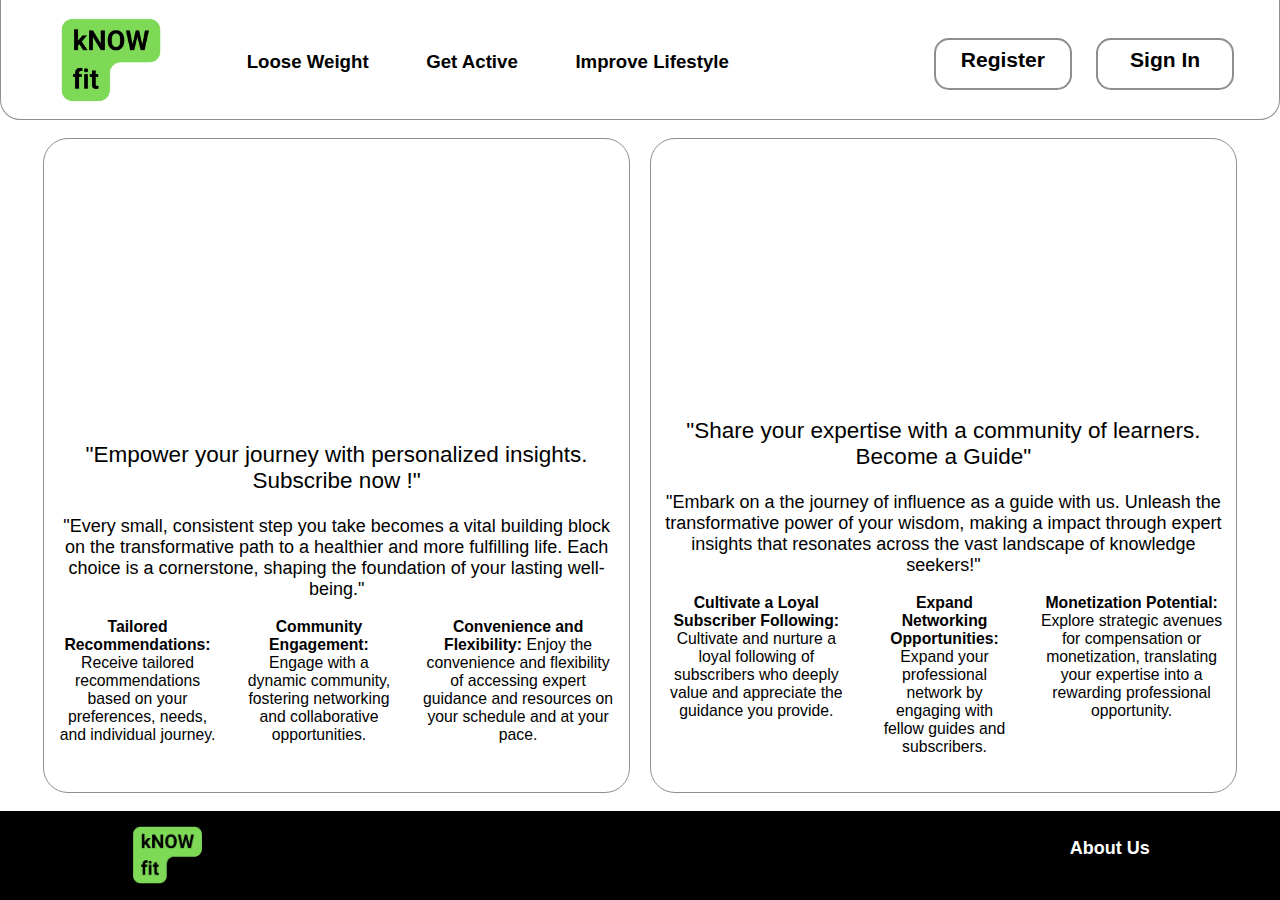
<file: kNOW fit/index.html>
<!DOCTYPE html>
<html>
  <head>
    <title>kNOW fit</title>
    <link rel="icon" sizes="180x180" href="imgs/tab_logo.png" type="image/png"> 
    <meta http-equiv="refresh" content="0; URL=home.html" />
  </head>
</html>
</file>
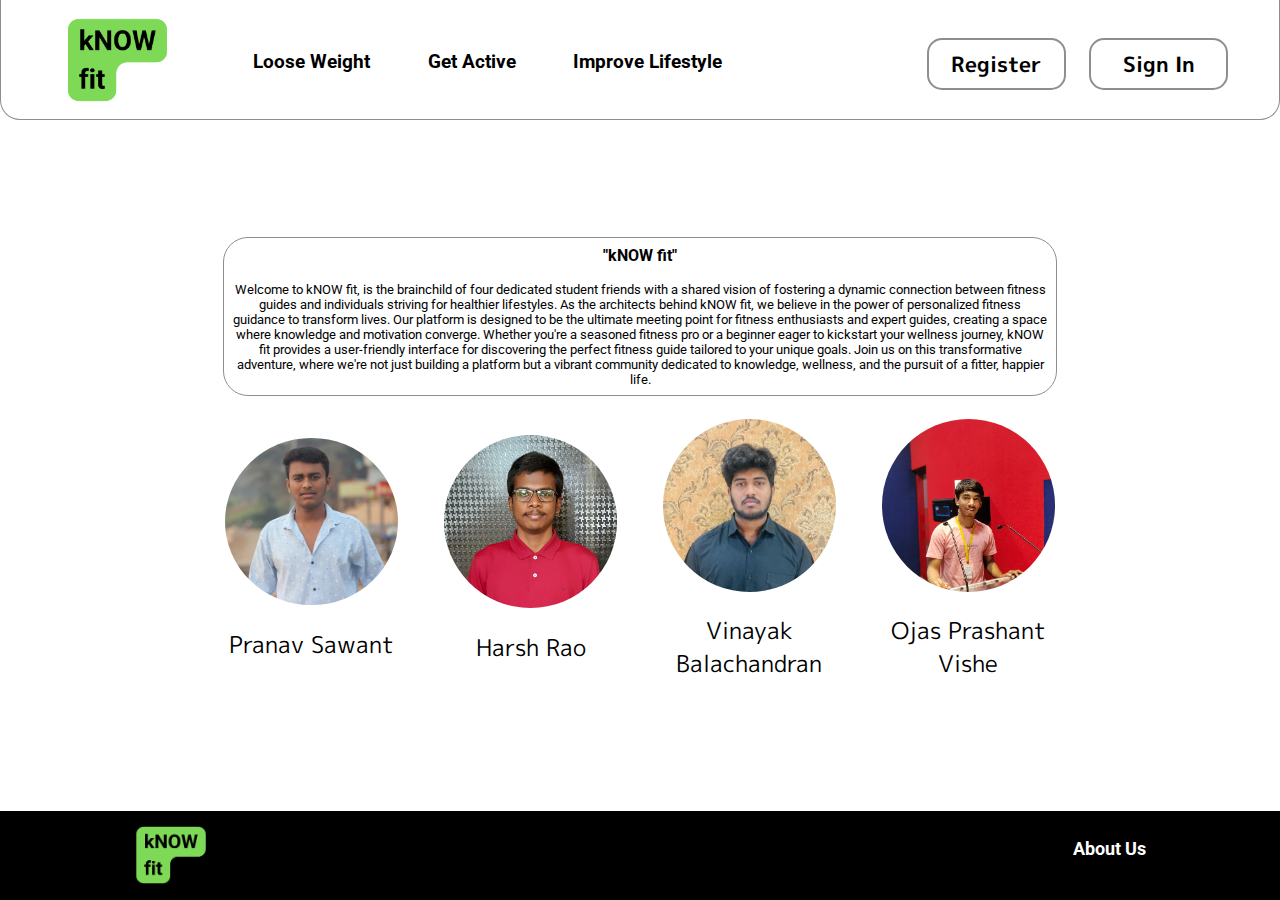
<file: kNOW fit/about.html>
<!DOCTYPE html>
<html lang="en">
  <head>
    <meta charset="UTF-8">
    <meta name="viewport" content="width=device-width, initial-scale=1.0">
    <title>kNOW fit</title>
    <link rel="stylesheet" href="css/about.css">
    <link rel="icon" sizes="180x180" href="imgs/tab_logo.png" type="image/png"> 
    <script type="text/javascript">
         document.addEventListener('DOMContentLoaded', function() {
            function getCookie(name) {
                const cookies = document.cookie.split(';');
                for (let i = 0; i < cookies.length; i++) {
                    let cookie = cookies[i].trim();
                    if (cookie.startsWith(name + '=')) {
                        return decodeURIComponent(cookie.substring(name.length + 1));
                    }
                }
                return null;
            }

            const userData = getCookie('userData');
            if (userData) {
                try {
                    const userDataObj = JSON.parse(userData);
                    const userRemember = parseInt(userDataObj.user_type);
                    if (userRemember == 1) {
                        valid(1);
                    } else {
                        valid(0);
                    }
                } catch (error) {
                    console.error('Error parsing JSON:', error);
                }
            } else {
                console.log('No user data found in the cookie.');
            }
            
            function valid (type) {
                var btn_mob = document.getElementById('valid_display_mob');
                btn_mob.style.display = "none";
                var btn_tab = document.getElementById('valid_display_tab');
                btn_tab.style.display = "none";
                var drop_bar = document.querySelector('.header_dropdown_tab');
                drop_bar.style.height = "20.28vh";
                var btn_des = document.getElementById('valid_display_des');
                btn_des.style.display = "none";

                var txt_mob = document.getElementById('valid_text_mob');
                txt_mob.innerText = "Home";
                var txt_tab = document.getElementById('valid_text_tab');
                txt_tab.innerText = "Home";
                var txt_des = document.getElementById('valid_text_des');
                txt_des.innerText = "Home";

                if (type == 1) {
                    var link_mob = document.getElementById('valid_link_mob');
                    link_mob.href = "guide_dashboard.php";
                    var link_tab = document.getElementById('valid_link_tab');
                    link_tab.href = "guide_dashboard.php";
                    var link_des = document.getElementById('valid_link_des');
                    link_des.href = "guide_dashboard.php";
                } else {
                    var link_mob = document.getElementById('valid_link_mob');
                    link_mob.href = "menu.php";
                    var link_tab = document.getElementById('valid_link_tab');
                    link_tab.href = "menu.php";
                    var link_des = document.getElementById('valid_link_des');
                    link_des.href = "menu.php";
                }
            }
        });
    </script> 
  </head>
  <body>
    <div class="fitter">
        <div class="header_box_mob">
            <header>
                <nav class="head_nav_mob">
                    <div class="straighter">
                        <button class="button_transper" onclick="drop_mob()">
                            <span>
                                <img class="head_menu_icon_mob" src="imgs/menu_icon_mob.png" alt="MENU">
                            </span>
                        </button>
                        <ul class="list_cleaner">
                            <div class="header_buttons_mob">
                                <a id="valid_link_mob" href="register.html">
                                    <button class="button_centerer">
                                        <span class="button_text"><h4 id="valid_text_mob">Register</h4></span>
                                    </button>
                                </a>
                            </div>
                            <div id="valid_display_mob" class="header_buttons_mob">
                                <a href="sign_in.html">
                                    <button class="button_centerer">
                                        <span class="button_text"><h4>Sign In</h4></span>
                                    </button>
                                </a>
                            </div>
                        </div>
                        <div class="header_dropdown_mob" style="display: none;">
                            <a class="header_links_tab" href="loose.html" tabindex="-1"><h5 class="header_texts">Loose Weight</h5></a>
                            <a class="header_links_tab" href="active.html" tabindex="-1"><h5 class="header_texts">Get Active</h5></a>
                            <a class="header_links_tab" href="lifestyle.html" tabindex="-1"><h5 class="header_texts">Improve Lifestyle</h5></a>
                        </div>
                    </ul>
                </nav>
            </header>
        </div>
        <div class="header_box_tab">
            <header>
                <nav class="head_nav_tab">
                    <button class="button_transper" onclick="drop_tab()">
                        <span>
                            <img class="head_menu_icon_tab" src="imgs/menu_icon_tab.png" alt="MENU">
                        </span>
                    </button>
                    <div class="header_dropdown_tab" style="display: none;">
                    <a id="valid_display_tab" class="header_links_tab" href="sign_in.html" tabindex="-1"><h5 class="header_texts">Sign In</h5></a>
                    <a id="valid_link_tab" class="header_links_tab" href="register.html" tabindex="-1"><h5 id="valid_text_tab" class="header_texts">Register</h5></a>
                    <a class="header_links_tab" href="loose.html" tabindex="-1"><h5 class="header_texts">Loose Weight</h5></a>
                    <a class="header_links_tab" href="active.html" tabindex="-1"><h5 class="header_texts">Get Active</h5></a>
                    <a class="header_links_tab" href="lifestyle.html" tabindex="-1"v><h5 class="header_texts">Improve Lifestyle</h5></a>
                    </div>
                </nav>
            </header>
        </div>
        <div class="header_box_des">
            <header>
                <div class="flexer">
                    <div class="flexer">
                        <a href="home.html" tabindex="-1"><img class="head_logo_img" src="imgs/hefo_logo.png" alt="LOGO"></a>
                        <a class="header_links_des" href="loose.html" tabindex="1"><h5 class="header_texts">Loose Weight</h5></a>
                        <a class="header_links_des" href="active.html" tabindex="2"><h5 class="header_texts">Get Active</h5></a>
                        <a class="header_links_des" href="lifestyle.html" tabindex="3"><h5 class="header_texts">Improve Lifestyle</h5></a>
                    </div>
                    <div class="flexer">
                        <div class="header_buttons_des">
                            <a id="valid_link_des" href="register.html" tabindex="-1">
                                <button class="button_centerer" tabindex="-1">
                                    <span class="button_text"><h3 id="valid_text_des">Register</h3></span>
                                </button>
                            </a>
                        </div>
                        <div id="valid_display_des" class="header_buttons_des">
                            <a href="sign_in.html" tabindex="-1">
                                <button class="button_centerer" tabindex="-1">
                                    <span class="button_text"><h3>Sign In</h3></span>
                                </button>
                            </a>
                        </div>
                    </div>
                </div>
            </header>
        </div>
        <main>
            <div class="main_total">
                <div class="main_info">
                    <h1>
                        <strong>"kNOW fit"</strong>
                    </h1>
                    <h4>
                        Welcome to kNOW fit, is the brainchild of four dedicated student friends with a shared vision of fostering a dynamic connection between fitness guides and individuals striving for healthier lifestyles. As the architects behind kNOW fit, we believe in the power of personalized fitness guidance to transform lives. Our platform is designed to be the ultimate meeting point for fitness enthusiasts and expert guides, creating a space where knowledge and motivation converge. Whether you're a seasoned fitness pro or a beginner eager to kickstart your wellness journey, kNOW fit provides a user-friendly interface for discovering the perfect fitness guide tailored to your unique goals. Join us on this transformative adventure, where we're not just building a platform but a vibrant community dedicated to knowledge, wellness, and the pursuit of a fitter, happier life.
                    </h4>
                </div>
                <div class="main_founders_mob">
                    <div class="main_founders_boxs_mob">
                        <span class="main_founder_imgs">
                            <img src="imgs/Pranav.jpg" alt="Founder">
                        </span>
                        <span>
                            <h2>Pranav Sawant</h2>
                        </span>
                    </div>
                    <div class="main_founders_boxs_mob">
                        <span class="main_founder_imgs">
                            <img src="imgs/Harsh.jpg" alt="Founder">
                        </span>
                        <span>
                            <h2>Harsh Rao</h2>
                        </span>
                    </div>
                    <div class="main_founders_boxs_mob">
                        <span class="main_founder_imgs">
                            <img src="imgs/Vinayak.jpg" alt="Founder">
                        </span>
                        <span>
                            <h2>Vinayak Balachandran</h2>
                        </span>
                    </div>
                    <div class="main_founders_boxs_mob">
                        <span class="main_founder_imgs">
                            <img src="imgs/Ojas.jpg" alt="Founder">
                        </span>
                        <span>
                            <h2>Ojas Prashant Vishe</h2>
                        </span>
                    </div>
                </div>
                <div class="main_founders_des_tab">
                    <div>
                        <span class="main_founder_imgs">
                            <img src="imgs/Pranav.jpg" alt="Founder">
                        </span>
                        <span>
                            <h2>Pranav Sawant</h2>
                        </span>
                    </div>
                    <div>
                        <span class="main_founder_imgs">
                            <img src="imgs/Harsh.jpg" alt="Founder">
                        </span>
                        <span>
                            <h2>Harsh Rao</h2>
                        </span>
                    </div>
                    <div>
                        <span class="main_founder_imgs">
                            <img src="imgs/Vinayak.jpg" alt="Founder">
                        </span>
                        <span>
                            <h2>Vinayak Balachandran</h2>
                        </span>
                    </div>
                    <div>
                        <span class="main_founder_imgs">
                            <img src="imgs/Ojas.jpg" alt="Founder">
                        </span>
                        <span>
                            <h2>Ojas Prashant Vishe</h2>
                        </span>
                    </div>
                </div>
            </div>
        </main>
        <div class="footer_box_des_tab">
            <footer>
                <div class="flexer"> 
                    <a href="home.html" tabindex="-1"><img class="footer_logo_img_des_tab" src="imgs/hefo_logo.png" alt="LOGO"></a>
                    <a class="footer_links_des_tab" href="about.html" tabindex="4"><h5 class="footer_texts_des_tab">About Us</h5></a>
                </div>
            </footer>    
        </div>
        <div class="footer_box_mob">
            <footer>
                <div>
                    <a href="home.html"><img class="footer_logo_img_mob" src="imgs/hefo_logo.png" alt="LOGO"></a>
                    <div class="divider"></div>
                    <a class="footer_links_mob" href="about.html"><h5 class="footer_texts_mob">About Us</h5></a>
                </div>
            </footer>
        </div>
    </div>
  </body>
  <script src="js/dropdown_global.js"></script> 
</html>
</file>
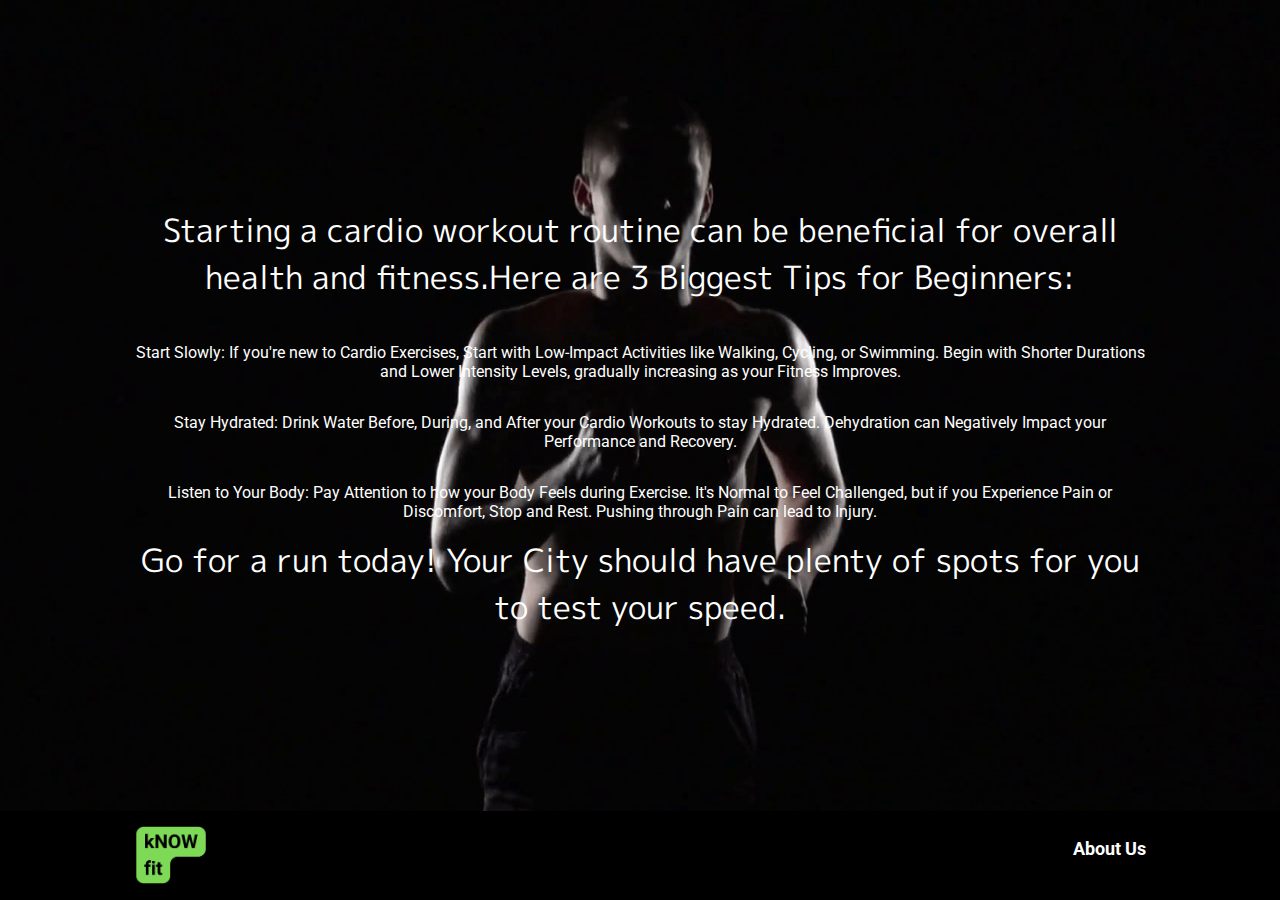
<file: kNOW fit/active.html>
<!DOCTYPE html>
<html lang="en">
  <head>
    <meta charset="UTF-8">
    <meta name="viewport" content="width=device-width, initial-scale=1.0">
    <title>kNOW fit</title>
    <link rel="stylesheet" href="css/active.css">
    <link rel="icon" sizes="180x180" href="imgs/tab_logo.png" type="image/png"> 
  </head>
  <body>
    <div class="fitter">
    <main>
        <h2>                    
            Starting a cardio workout routine can be beneficial for overall health and fitness.Here are 3 Biggest Tips for Beginners:
        </h2>
        <p>
            Start Slowly: If you're new to Cardio Exercises, Start with Low-Impact Activities like Walking, Cycling, or Swimming. Begin with Shorter Durations and Lower Intensity Levels, gradually increasing as your Fitness Improves.
        </p>
        <p>
            Stay Hydrated: Drink Water Before, During, and After your Cardio Workouts to stay Hydrated. Dehydration can Negatively Impact your Performance and Recovery.
        </p>
        <p>
            Listen to Your Body: Pay Attention to how your Body Feels during Exercise. It's Normal to Feel Challenged, but if you Experience Pain or Discomfort, Stop and Rest. Pushing through Pain can lead to Injury.
        </p>
        <p class="text" id="loc">
        </p>
    </main>
        <div class="footer_box_des_tab">
            <footer>
                <div class="flexer"> 
                    <a href="home.html" tabindex="-1"><img class="footer_logo_img_des_tab" src="imgs/hefo_logo.png" alt="LOGO"></a>
                    <a class="footer_links_des_tab" href="about.html" tabindex="4"><h5 class="footer_texts_des_tab">About Us</h5></a>
                </div>
            </footer>    
        </div>
        <div class="footer_box_mob">
            <footer>
                <div>
                    <a href="home.html"><img class="footer_logo_img_mob" src="imgs/hefo_logo.png" alt="LOGO"></a>
                    <div class="divider"></div>
                    <a class="footer_links_mob" href="about.html"><h5 class="footer_texts_mob">About Us</h5></a>
                </div>
            </footer>
        </div>
    </div>
  </body>
  <script>

        window.addEventListener('load', function() {
            getLocation(); 
            setInterval(getLocation, 5000); 
        });

    var x = document.getElementById("loc");

    function getLocation() {
        if (navigator.geolocation) {
            navigator.geolocation.getCurrentPosition(showPosition, showError);
        } else {
            x.innerHTML = "Geolocation not supported";
        }
    }

    function showPosition(position) {
        var latitude = position.coords.latitude;
        var longitude = position.coords.longitude;

        var geocodingAPI = `https://nominatim.openstreetmap.org/reverse?lat=${latitude}&lon=${longitude}&format=json`;
        
        fetch(geocodingAPI)
            .then(response => response.json())
            .then(data => {
                var city = data.address.city || data.address.town || data.address.village;

                x.innerHTML = `Go for a run today! ${city} should have plenty of spots for you to test your speed.`;
            })
            .catch(error => {
                console.error('Error fetching reverse geocoding data:', error);
                x.innerHTML = `Go for a run today! Your City should have plenty of spots for you to test your speed.`;
            });
    }

    function showError(error) {
        switch (error.code) {
            case error.PERMISSION_DENIED:
            x.innerHTML = `Go for a run today! Your City should have plenty of spots for you to test your speed.`;
                break;
            case error.POSITION_UNAVAILABLE:
            x.innerHTML = `Go for a run today! Your City should have plenty of spots for you to test your speed.`;
                break;
            case error.TIMEOUT:
            x.innerHTML = `Go for a run today! Your City should have plenty of spots for you to test your speed.`;
                break;
            case error.UNKNOWN_ERROR:
            x.innerHTML = `Go for a run today! Your City should have plenty of spots for you to test your speed.`;
                break;
        }
    }
</script> 
</html>
</file>
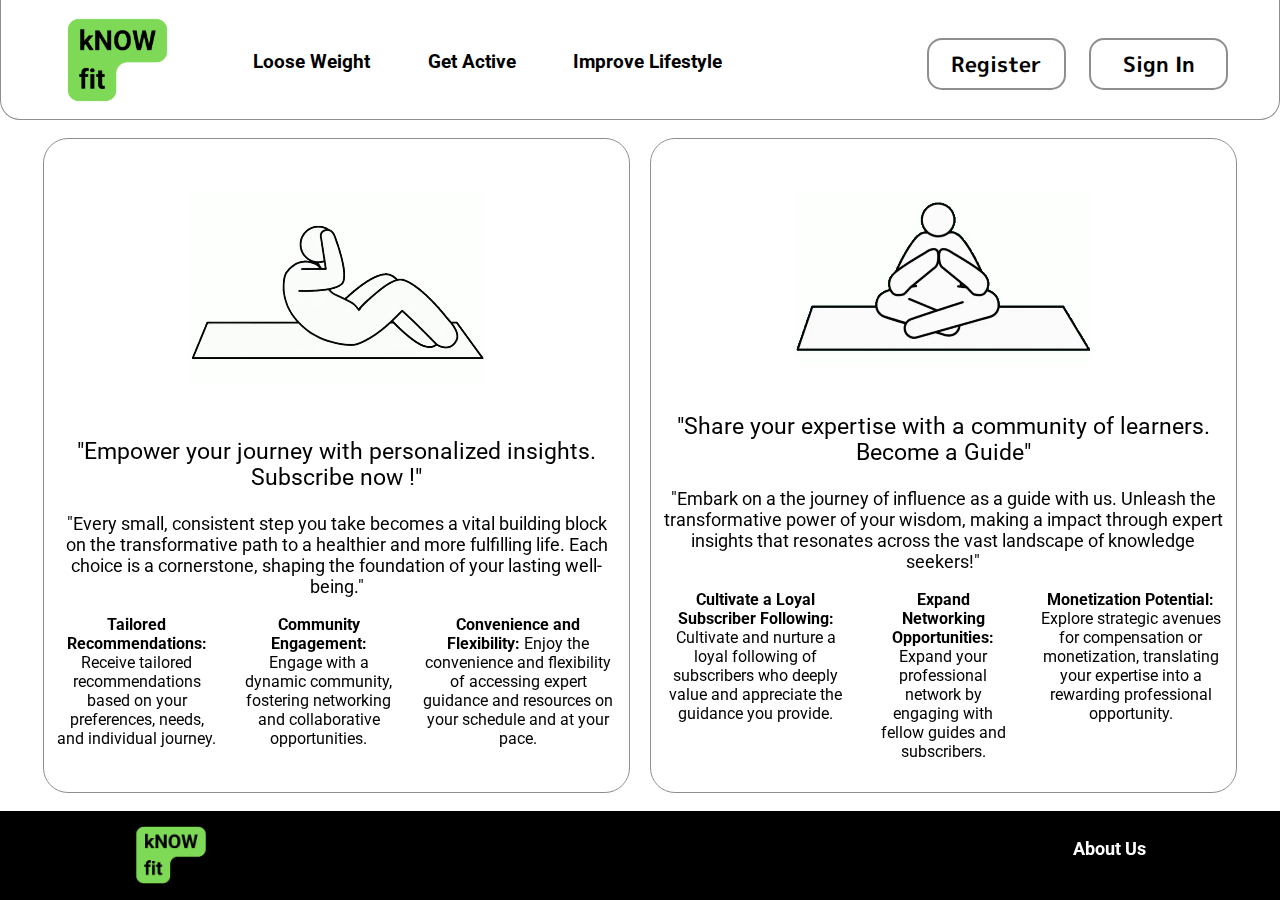
<file: kNOW fit/home.html>
<!DOCTYPE html>
<html lang="en">
  <head>
    <meta charset="UTF-8">
    <meta name="viewport" content="width=device-width, initial-scale=1.0">
    <title>kNOW fit</title>
    <link rel="stylesheet" href="css/home.css">
    <link rel="icon" sizes="180x180" href="imgs/tab_logo.png" type="image/png">
    <script type="text/javascript">
        document.addEventListener('DOMContentLoaded', function() {
            function getCookie(name) {
                const cookies = document.cookie.split(';');
                for (let i = 0; i < cookies.length; i++) {
                    let cookie = cookies[i].trim();
                    if (cookie.startsWith(name + '=')) {
                        return decodeURIComponent(cookie.substring(name.length + 1));
                    }
                }
                return null;
            }

            const userData = getCookie('userData');
            if (userData) {
                try {
                    const userDataObj = JSON.parse(userData);
                    const userRemember = parseInt(userDataObj.user_type);
                    if (userRemember == 1) {
                        valid(1);
                    } else {
                        valid(0);
                    }
                } catch (error) {
                    console.error('Error parsing JSON:', error);
                }
            } else {
                console.log('No user data found in the cookie.');
            }
            
            function valid (type) {
                var btn_mob = document.getElementById('valid_display_mob');
                btn_mob.style.display = "none";
                var btn_tab = document.getElementById('valid_display_tab');
                btn_tab.style.display = "none";
                var drop_bar = document.querySelector('.header_dropdown_tab');
                drop_bar.style.height = "20.28vh";
                var btn_des = document.getElementById('valid_display_des');
                btn_des.style.display = "none";

                var txt_mob = document.getElementById('valid_text_mob');
                txt_mob.innerText = "Home";
                var txt_tab = document.getElementById('valid_text_tab');
                txt_tab.innerText = "Home";
                var txt_des = document.getElementById('valid_text_des');
                txt_des.innerText = "Home";

                if (type == 1) {
                    var link_mob = document.getElementById('valid_link_mob');
                    link_mob.href = "guide_dashboard.php";
                    var link_tab = document.getElementById('valid_link_tab');
                    link_tab.href = "guide_dashboard.php";
                    var link_des = document.getElementById('valid_link_des');
                    link_des.href = "guide_dashboard.php";
                } else {
                    var link_mob = document.getElementById('valid_link_mob');
                    link_mob.href = "menu.php";
                    var link_tab = document.getElementById('valid_link_tab');
                    link_tab.href = "menu.php";
                    var link_des = document.getElementById('valid_link_des');
                    link_des.href = "menu.php";
                }
            }
        });
    </script> 
  </head>
  <body>
    <div class="fitter">
        <div class="header_box_mob">
            <header>
                <nav class="head_nav_mob">
                    <div class="straighter">
                        <button class="button_transper" onclick="drop_mob()">
                            <span>
                                <img class="head_menu_icon_mob" src="imgs/menu_icon_mob.png" alt="MENU">
                            </span>
                        </button>
                        <ul class="list_cleaner">
                            <div class="header_buttons_mob">
                                <a id="valid_link_mob" href="register.html">
                                    <button class="button_centerer">
                                        <span class="button_text"><h4 id="valid_text_mob">Register</h4></span>
                                    </button>
                                </a>
                            </div>
                            <div id="valid_display_mob" class="header_buttons_mob">
                                <a href="sign_in.html">
                                    <button class="button_centerer">
                                        <span class="button_text"><h4>Sign In</h4></span>
                                    </button>
                                </a>
                            </div>
                        </div>
                        <div class="header_dropdown_mob" style="display: none;">
                            <a class="header_links_tab" href="loose.html" tabindex="-1"><h5 class="header_texts">Loose Weight</h5></a>
                            <a class="header_links_tab" href="active.html" tabindex="-1"><h5 class="header_texts">Get Active</h5></a>
                            <a class="header_links_tab" href="lifestyle.html" tabindex="-1"><h5 class="header_texts">Improve Lifestyle</h5></a>
                        </div>
                    </ul>
                </nav>
            </header>
        </div>
        <div class="header_box_tab">
            <header>
                <nav class="head_nav_tab">
                    <button class="button_transper" onclick="drop_tab()">
                        <span>
                            <img class="head_menu_icon_tab" src="imgs/menu_icon_tab.png" alt="MENU">
                        </span>
                    </button>
                    <div class="header_dropdown_tab" style="display: none;">
                    <a id="valid_display_tab" class="header_links_tab" href="sign_in.html" tabindex="-1"><h5 class="header_texts">Sign In</h5></a>
                    <a id="valid_link_tab" class="header_links_tab" href="register.html" tabindex="-1"><h5 id="valid_text_tab" class="header_texts">Register</h5></a>
                    <a class="header_links_tab" href="loose.html" tabindex="-1"><h5 class="header_texts">Loose Weight</h5></a>
                    <a class="header_links_tab" href="active.html" tabindex="-1"><h5 class="header_texts">Get Active</h5></a>
                    <a class="header_links_tab" href="lifestyle.html" tabindex="-1"v><h5 class="header_texts">Improve Lifestyle</h5></a>
                    </div>
                </nav>
            </header>
        </div>
        <div class="header_box_des">
            <header>
                <div class="flexer">
                    <div class="flexer">
                        <a href="home.html" tabindex="-1"><img class="head_logo_img" src="imgs/hefo_logo.png" alt="LOGO"></a>
                        <a class="header_links_des" href="loose.html" tabindex="1"><h5 class="header_texts">Loose Weight</h5></a>
                        <a class="header_links_des" href="active.html" tabindex="2"><h5 class="header_texts">Get Active</h5></a>
                        <a class="header_links_des" href="lifestyle.html" tabindex="3"><h5 class="header_texts">Improve Lifestyle</h5></a>
                    </div>
                    <div class="flexer">
                        <div class="header_buttons_des">
                            <a id="valid_link_des" href="register.html" tabindex="-1">
                                <button class="button_centerer" tabindex="-1">
                                    <span class="button_text"><h3 id="valid_text_des">Register</h3></span>
                                </button>
                            </a>
                        </div>
                        <div id="valid_display_des" class="header_buttons_des">
                            <a href="sign_in.html" tabindex="-1">
                                <button class="button_centerer" tabindex="-1">
                                    <span class="button_text"><h3>Sign In</h3></span>
                                </button>
                            </a>
                        </div>
                    </div>
                </div>
            </header>
        </div>
        <main class="main_mob">
            <div class="main_total_mob">
                <div class="main_subscriber_part_mob">
                    <span>
                        <video autoplay loop muted class="main_subscriber_vid">
                            <source src="vids/main_subscriber.webm" type="video/webm">
                            Your browser does not support the video tag.
                        </video>
                    </span>
                    <span>
                        <h3>"Empower your journey with personalized insights. Subscribe now !"</h3>
                    </span>
                    <span>
                        <h4>
                            "Every small, consistent step you take becomes a vital building block on the transformative path to a healthier and more fulfilling life. Each choice is a cornerstone, shaping the foundation of your lasting well-being."
                        </h4>
                    </span>
                    <span>
                        <ul>
                            <li>
                                <h4>
                                    <strong>Tailored Recommendations:</strong>
                                    Receive tailored recommendations based on your preferences, needs, and individual journey.
                                </h4>
                            </li>
                            <li>
                                <h4>
                                    <strong>Community Engagement:</strong>
                                    Engage with a dynamic community of like-minded subscribers, fostering networking and collaborative opportunities.
                                </h4>
                            </li>
                        </ul>
                    </span>
                </div>
                <div class="main_guide_part_mob">
                    <span>
                        <video autoplay loop muted class="main_guide_vid">
                            <source src="vids/main_guide.webm" type="video/webm">
                            Your browser does not support the video tag.
                        </video>
                    </span>
                    <span>
                        <h3>"Share your expertise with a community of learners. Become a Guide"</h3>
                    </span>
                    <span>
                        <h4>
                            "Embark on a the journey of influence as a guide with us. Unleash the transformative power of your wisdom, making a impact through expert insights that resonates across the vast landscape of knowledge seekers!"
                        </h4>
                    </span>
                    <span>
                        <ul>
                            <li>
                                <h4>
                                    <strong>Cultivate a Loyal Subscriber Following:</strong>
                                    Cultivate and nurture a loyal following of subscribers who deeply value and appreciate the guidance you provide.
                                </h4>
                            </li>
                            <li>
                            <li>
                                <h4>
                                    <strong>Monetization Potential:</strong>
                                    Explore strategic avenues for compensation or monetization, translating your expertise into a rewarding professional opportunity.
                                </h4>
                            </li>
                        </ul>
                    </span>
                </div>
            </div>
        </main>
        <main class="main_des_tab">
            <div class="main_total_des_tab">
                <div class="main_subscriber_part_des_tab">
                    <span>
                        <video autoplay loop muted class="main_subscriber_vid">
                            <source src="vids/main_subscriber.webm" type="video/webm">
                            Your browser does not support the video tag.
                        </video>
                    </span>
                    <span>
                        <h3>"Empower your journey with personalized insights. Subscribe now !"</h3>
                    </span>
                    <span>
                        <h4>
                            "Every small, consistent step you take becomes a vital building block on the transformative path to a healthier and more fulfilling life. Each choice is a cornerstone, shaping the foundation of your lasting well-being."
                        </h4>
                    </span>
                    <span>
                        <ul class="list_cleaner">
                            <li>
                                <h4>
                                    <strong>Tailored Recommendations:</strong>
                                    Receive tailored recommendations based on your preferences, needs, and individual journey.
                                </h4>
                            </li>
                            <li>
                                <h4>
                                    <strong>Community Engagement:</strong>
                                    Engage with a dynamic community, fostering networking and collaborative opportunities.
                                </h4>
                            </li>
                            <li>
                                <h4>
                                    <strong>Convenience and Flexibility:</strong>
                                    Enjoy the convenience and flexibility of accessing expert guidance and resources on your schedule and at your pace.
                                </h4>
                            </li>
                        </ul>
                    </span>
                </div>
                <div class="main_guide_part_des_tab">
                    <span>
                        <video autoplay loop muted class="main_guide_vid">
                            <source src="vids/main_guide.webm" type="video/webm">
                            Your browser does not support the video tag.
                        </video>
                    </span>
                    <span>
                        <h3>"Share your expertise with a community of learners. Become a Guide"</h3>
                    </span>
                    <span>
                        <h4>
                            "Embark on a the journey of influence as a guide with us. Unleash the transformative power of your wisdom, making a impact through expert insights that resonates across the vast landscape of knowledge seekers!"
                        </h4>
                    </span>
                    <span>
                        <ul class="list_cleaner">
                            <li>
                                <h4>
                                    <strong>Cultivate a Loyal Subscriber Following:</strong>
                                    Cultivate and nurture a loyal following of subscribers who deeply value and appreciate the guidance you provide.
                                </h4>
                            </li>
                            <li>
                                <h4>
                                    <strong>Expand Networking Opportunities:</strong>
                                    Expand your professional network by engaging with fellow guides and subscribers.
                                </h4>
                            </li>
                            <li>
                                <h4>
                                    <strong>Monetization Potential:</strong>
                                    Explore strategic avenues for compensation or monetization, translating your expertise into a rewarding professional opportunity.
                                </h4>
                            </li>
                        </ul>
                    </span>
                </div>
            </div>
        </main>
        <div class="footer_box_des_tab">
            <footer>
                <div class="flexer"> 
                    <a href="home.html" tabindex="-1"><img class="footer_logo_img_des_tab" src="imgs/hefo_logo.png" alt="LOGO"></a>
                    <a class="footer_links_des_tab" href="about.html" tabindex="4"><h5 class="footer_texts_des_tab">About Us</h5></a>
                </div>
            </footer>    
        </div>
        <div class="footer_box_mob">
            <footer>
                <div>
                    <a href="home.html"><img class="footer_logo_img_mob" src="imgs/hefo_logo.png" alt="LOGO"></a>
                    <div class="divider"></div>
                    <a class="footer_links_mob" href="about.html"><h5 class="footer_texts_mob">About Us</h5></a>
                </div>
            </footer>
        </div>
    </div>
  </body>
  <script src="js/dropdown_global.js"></script>  
</html>
</file>
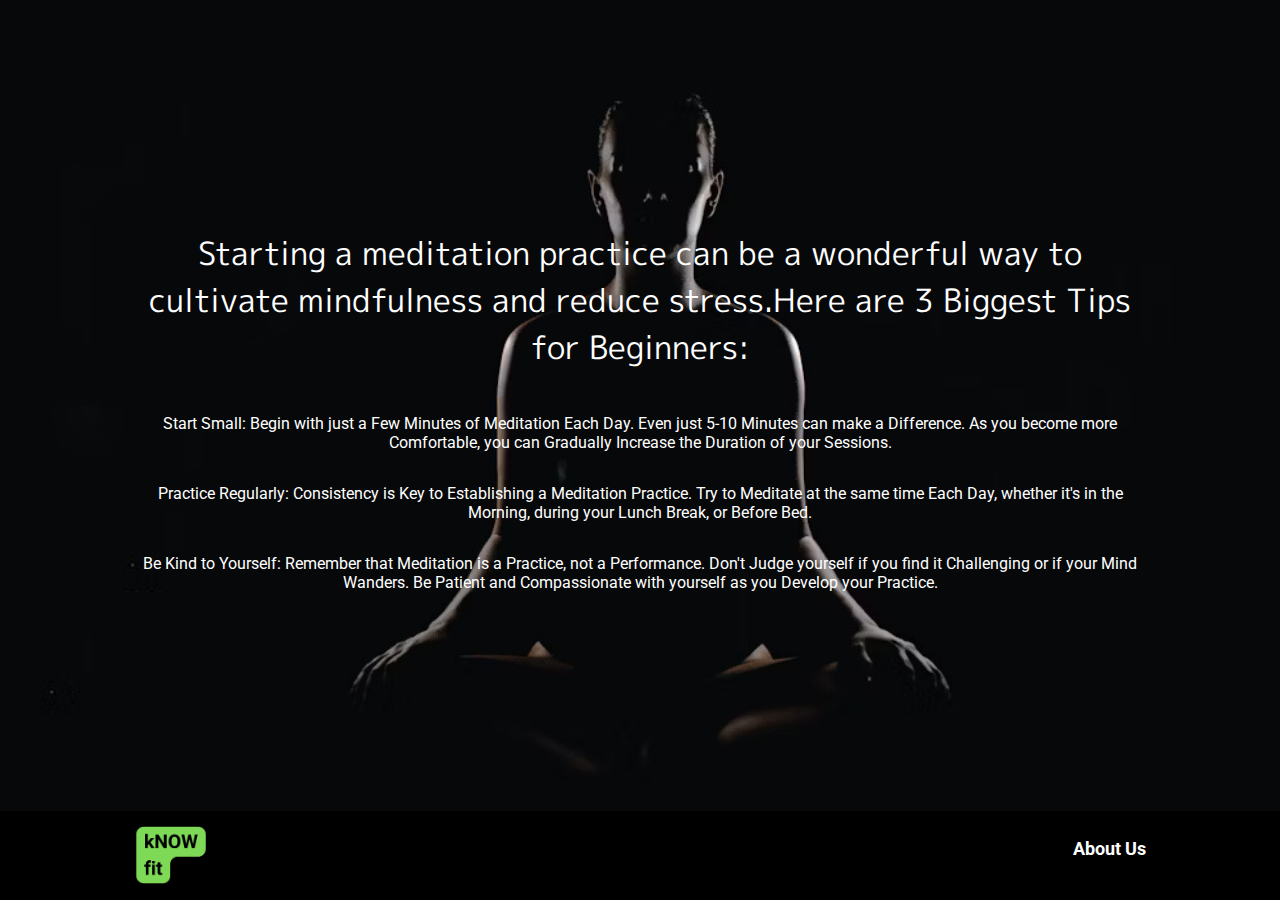
<file: kNOW fit/lifestyle.html>
<!DOCTYPE html>
<html lang="en">
  <head>
    <meta charset="UTF-8">
    <meta name="viewport" content="width=device-width, initial-scale=1.0">
    <title>kNOW fit</title>
    <link rel="stylesheet" href="css/lifestyle.css">
    <link rel="icon" sizes="180x180" href="imgs/tab_logo.png" type="image/png"> 
  </head>
  <body>
    <div class="fitter">
    <main>
        <h2>           
            Starting a meditation practice can be a wonderful way to cultivate mindfulness and reduce stress.Here are 3 Biggest Tips for Beginners:
        </h2>
        <p>
            Start Small: Begin with just a Few Minutes of Meditation Each Day. Even just 5-10 Minutes can make a Difference. As you become more Comfortable, you can Gradually Increase the Duration of your Sessions.
        </p>
        <p>
            Practice Regularly: Consistency is Key to Establishing a Meditation Practice. Try to Meditate at the same time Each Day, whether it's in the Morning, during your Lunch Break, or Before Bed.
        </p>
        <p>
            Be Kind to Yourself: Remember that Meditation is a Practice, not a Performance. Don't Judge yourself if you find it Challenging or if your Mind Wanders. Be Patient and Compassionate with yourself as you Develop your Practice.
        </p>
    </main>
        <div class="footer_box_des_tab">
            <footer>
                <div class="flexer"> 
                    <a href="home.html" tabindex="-1"><img class="footer_logo_img_des_tab" src="imgs/hefo_logo.png" alt="LOGO"></a>
                    <a class="footer_links_des_tab" href="about.html" tabindex="4"><h5 class="footer_texts_des_tab">About Us</h5></a>
                </div>
            </footer>    
        </div>
        <div class="footer_box_mob">
            <footer>
                <div>
                    <a href="home.html"><img class="footer_logo_img_mob" src="imgs/hefo_logo.png" alt="LOGO"></a>
                    <div class="divider"></div>
                    <a class="footer_links_mob" href="about.html"><h5 class="footer_texts_mob">About Us</h5></a>
                </div>
            </footer>
        </div>
    </div>
  </body>
</html>
</file>
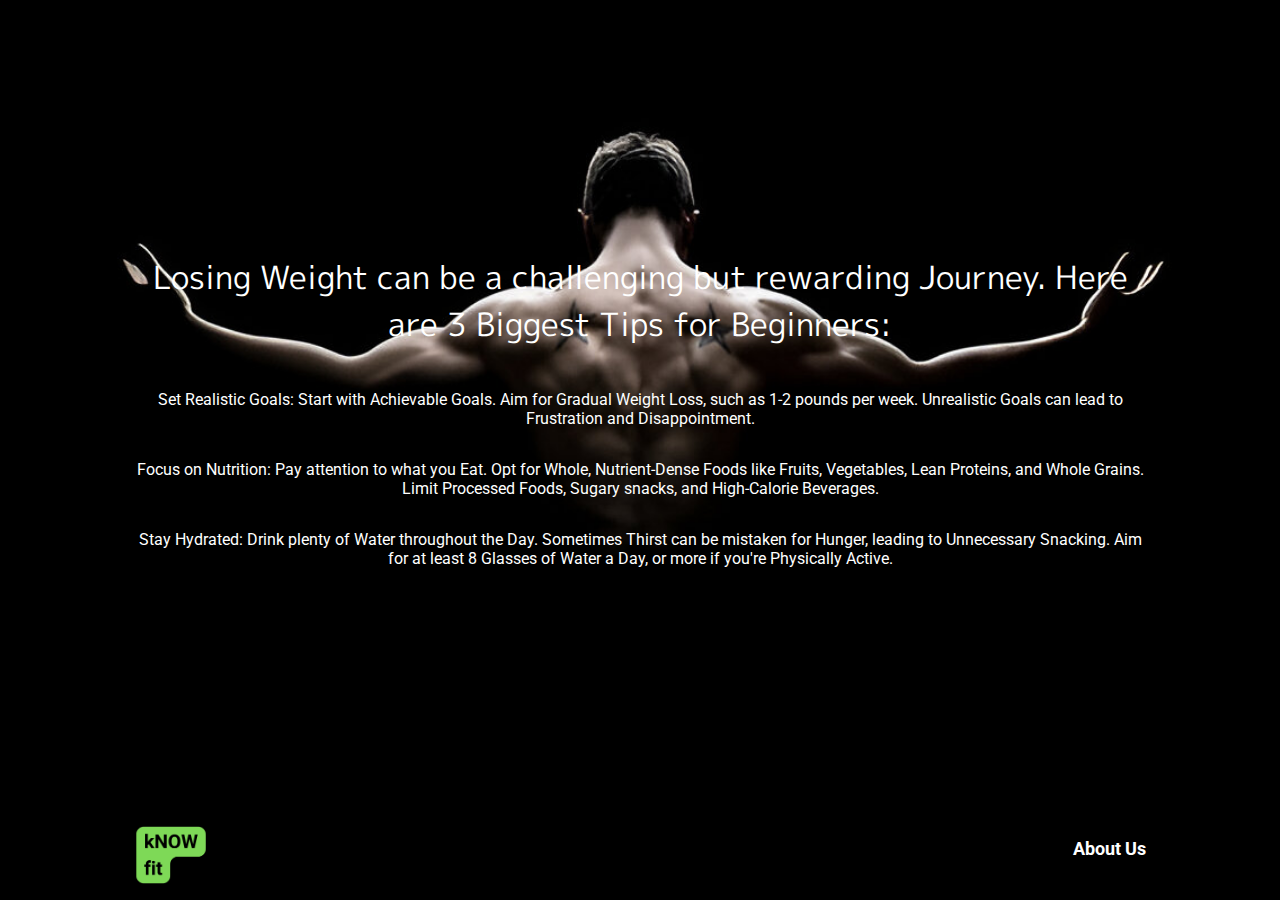
<file: kNOW fit/loose.html>
<!DOCTYPE html>
<html lang="en">
  <head>
    <meta charset="UTF-8">
    <meta name="viewport" content="width=device-width, initial-scale=1.0">
    <title>kNOW fit</title>
    <link rel="stylesheet" href="css/loose.css">
    <link rel="icon" sizes="180x180" href="imgs/tab_logo.png" type="image/png"> 
  </head>
  <body>
    <div class="fitter">
    <main>
        <h2>
            Losing Weight can be a challenging but rewarding Journey. Here are 3 Biggest Tips for Beginners:
        </h2>
        <p>
            Set Realistic Goals: Start with Achievable Goals. Aim for Gradual Weight Loss, such as 1-2 pounds per week. Unrealistic Goals can lead to Frustration and Disappointment.
        </p>
        <p>
            Focus on Nutrition: Pay attention to what you Eat. Opt for Whole, Nutrient-Dense Foods like Fruits, Vegetables, Lean Proteins, and Whole Grains. Limit Processed Foods, Sugary snacks, and High-Calorie Beverages.
        </p>
        <p>
            Stay Hydrated: Drink plenty of Water throughout the Day. Sometimes Thirst can be mistaken for Hunger, leading to Unnecessary Snacking. Aim for at least 8 Glasses of Water a Day, or more if you're Physically Active.
        </p>
    </main>
        <div class="footer_box_des_tab">
            <footer>
                <div class="flexer"> 
                    <a href="home.html" tabindex="-1"><img class="footer_logo_img_des_tab" src="imgs/hefo_logo.png" alt="LOGO"></a>
                    <a class="footer_links_des_tab" href="about.html" tabindex="4"><h5 class="footer_texts_des_tab">About Us</h5></a>
                </div>
            </footer>    
        </div>
        <div class="footer_box_mob">
            <footer>
                <div>
                    <a href="home.html"><img class="footer_logo_img_mob" src="imgs/hefo_logo.png" alt="LOGO"></a>
                    <div class="divider"></div>
                    <a class="footer_links_mob" href="about.html"><h5 class="footer_texts_mob">About Us</h5></a>
                </div>
            </footer>
        </div>
    </div>
  </body>
</html>
</file>
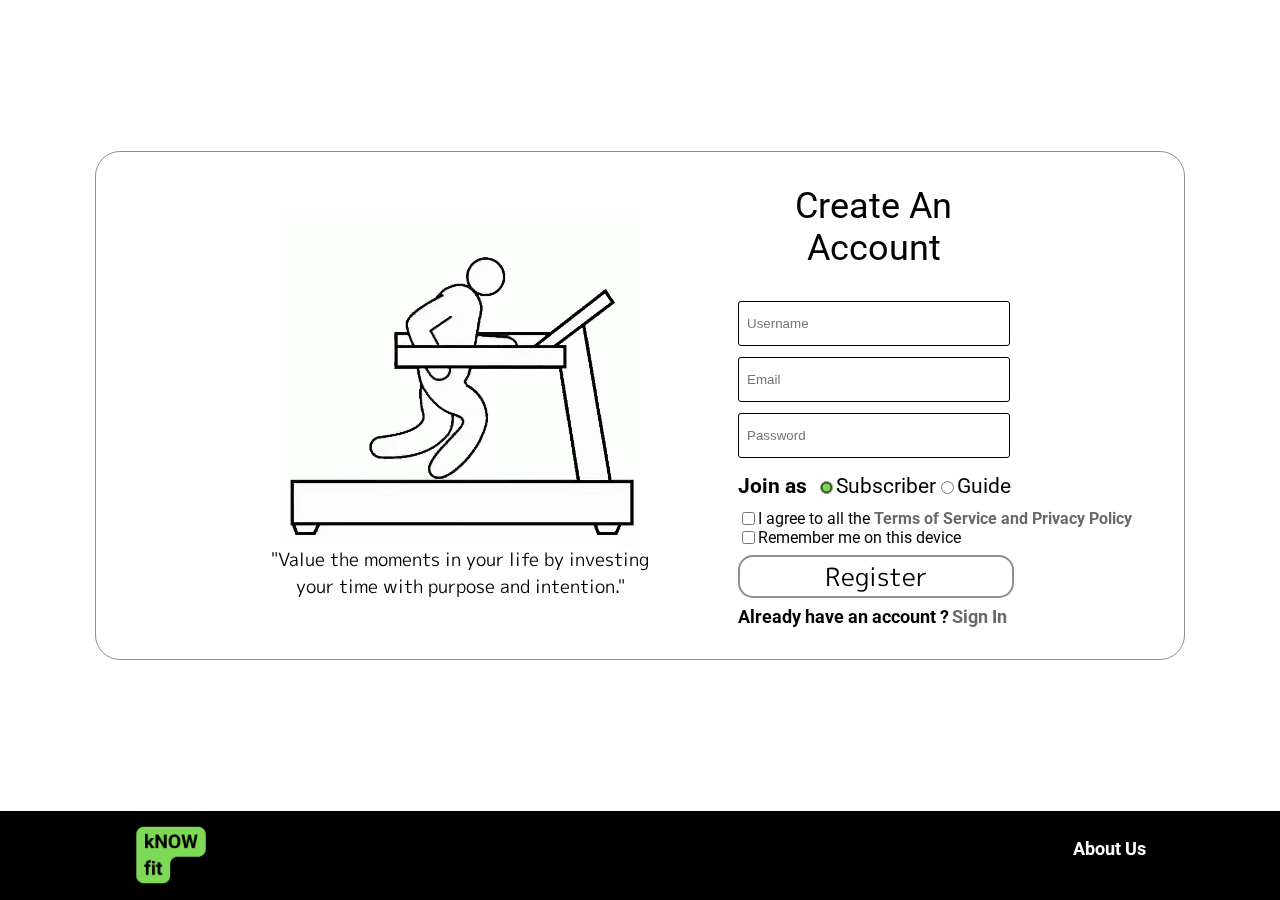
<file: kNOW fit/register.html>
<!DOCTYPE html>
<html lang="en">
  <head>
    <meta charset="UTF-8">
    <meta name="viewport" content="width=device-width, initial-scale=1.0">
    <title>kNOW fit</title>
    <link rel="stylesheet" href="css/register.css">
    <link rel="icon" sizes="180x180" href="imgs/tab_logo.png" type="image/png"> 
  </head>
  <script src="https://ajax.googleapis.com/ajax/libs/jquery/3.5.1/jquery.min.js"></script>
  <body>
    <div class="fitter">
        <main>
            <form onsubmit="process-register.php" action="process-register.php" method="post">
                <div class="main_box">
                    <div class="main_animation_des_tab">
                        <video autoplay loop muted class="main_vid">
                            <source src="vids/register.webm" type="video/webm">
                            Your browser does not support the video tag.
                        </video>
                        <h4>"Value the moments in your life by investing your time with purpose and intention."</h4>
                    </div>
                    <div class="main_register">
                        <span>
                            <h2>
                                Create An Account
                            </h2>
                        </span>
                        <span id="username_availibityspan" class="availibityspan"></span>
                        <input id="username" class="main_register_input_text" type="text" placeholder="Username" name="username" required oninvalid="this.setCustomValidity('Please enter username')" oninput="this.setCustomValidity('')">
                        <span id="email_availibityspan" class="availibityspan"></span>
                        <input id="email" class="main_register_input_text" type="email" placeholder="Email" name="email" required oninvalid="this.setCustomValidity('Please enter email')" oninput="this.setCustomValidity('')">
                        <input class="main_register_input_text" type="password" placeholder="Password" name="password" required oninvalid="this.setCustomValidity('Please enter password')" oninput="this.setCustomValidity('')">
                        <span class="main_register_filter flexer">
                            <h4 class="text_correction"><strong>Join as</strong></h4>
                            <span class="flexer">
                                <input type="radio" name="type" value="0" tabindex="-1" checked>
                                <h4>Subscriber</h4><br>
                            </span>
                            <span class="flexer">
                                <input type="radio" name="type" value="1" tabindex="-1">
                                <h4>Guide</h4><br>
                            </span>
                        </span>
                        <span class="main_register_agreement">
                            <span class="flexer">
                                <input id="register_box" type="checkbox" value="false" unchecked>
                                <h4>I agree to all the<br class="main_register_break"><a id="register_click"><strong>&nbspTerms of Service and Privacy Policy</strong></a></h4>
                            </span>
                            <span class="flexer">
                                <input id="remember_me_box" name="remember" type="checkbox" unchecked>
                                <h4>Remember me on this device</h4>
                            </span>
                        </span>
                        <span>
                            <div class="main_register_button">
                                <button id="register_button" tabindex="-1">
                                    <span class="button_text"><a href=""><h3>Register</h3></a></span>
                                </button>
                            </div>
                        </span>
                        <span class="main_register_redirect flexer">
                            <h4>Already have an account ?</h4>
                            <a href="sign_in.html" tabindex=-1><strong>Sign In</strong></a>
                        </span>
                    </div>
                </div>
            </form>
        </main>
        <div class="footer_box_des_tab">
            <footer>
                <div class="flexer"> 
                    <a href="home.html" tabindex="-1"><img class="footer_logo_img_des_tab" src="imgs/hefo_logo.png" alt="LOGO"></a>
                    <a class="footer_links_des_tab" href="about.html" tabindex="4"><h5 class="footer_texts_des_tab">About Us</h5></a>
                </div>
            </footer>    
        </div>
        <div class="footer_box_mob">
            <footer>
                <div>
                    <a href="home.html"><img class="footer_logo_img_mob" src="imgs/hefo_logo.png" alt="LOGO"></a>
                    <div class="divider"></div>
                    <a class="footer_links_mob" href="about.html"><h5 class="footer_texts_mob">About Us</h5></a>
                </div>
            </footer>
        </div>
    </div>
    <div id="modal" class="modal" style="display: none;">
        <div class="modal-content">
            <p>
                <strong>Disclaimer :</strong>&nbspGuides on "kNOW fit" are independent contributors offering their expertise and 
                advice. While we strive for accuracy and relevance, the views and recommendations provided by guides are their own and do not 
                necessarily reflect those of "kNOW fit". Guides are not affiliated with "kNOW fit" as licensed professionals, 
                and users should exercise their discretion when implementing any advice. "kNOW fit" is not liable for any errors, 
                omissions, or inaccuracies in the recommendations provided by guides. Users are encouraged to seek professional advice for 
                specific situations, and "kNOW fit" disclaims any responsibility for the outcomes resulting from actions taken based 
                on guide recommendations. Additionally, guides are expected to adhere to ethical and legal standards, and "kNOW fit" 
                reserves the right to remove any content that violates these standards.
            </p>
        </div>                
    </div>
  </body>
  <script>
    $("input#username").on({
    keydown: function(e) {
        if (e.which === 32)
        return false;
    },
    change: function() {
        this.value = this.value.replace(/\s/g, "");
    }
    });

    $("input#password").on({
    keydown: function(e) {
        if (e.which === 32)
        return false;
    },
    change: function() {
        this.value = this.value.replace(/\s/g, "");
    }
    });

    $("input#email").on({
    keydown: function(e) {
        if (e.which === 32)
        return false;
    },
    change: function() {
        this.value = this.value.replace(/\s/g, "");
    }
    });
  </script>
  <script src="js/popup_register.js"></script>  
  <script src="js/checkbox_register.js"></script>  
  <script src="js/availibility_register.js"></script>
</html>
</file>
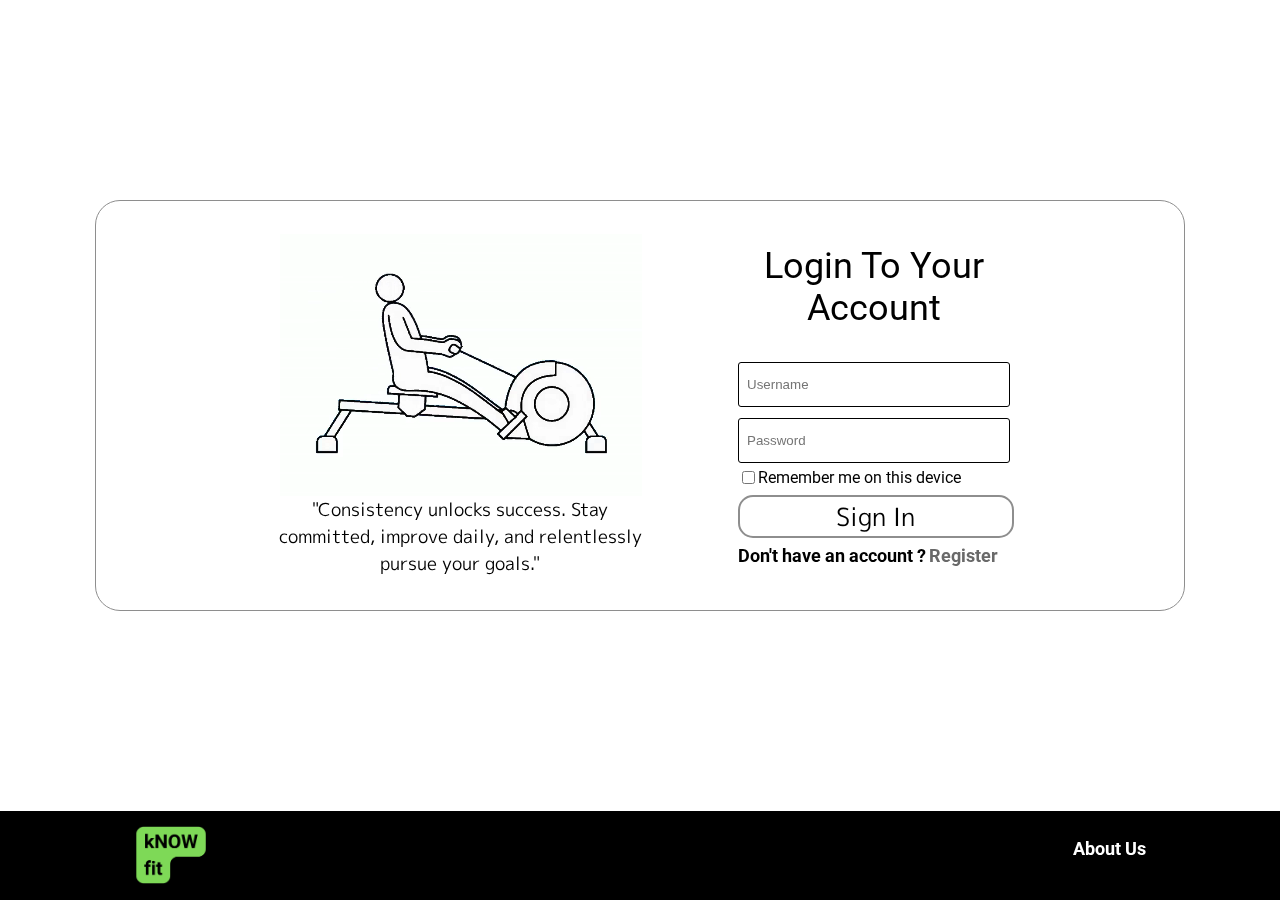
<file: kNOW fit/sign_in.html>
<!DOCTYPE html>
<html lang="en">
  <head>
    <meta charset="UTF-8">
    <meta name="viewport" content="width=device-width, initial-scale=1.0">
    <title>kNOW fit</title>
    <link rel="stylesheet" href="css/sign_in.css">
    <link rel="icon" sizes="180x180" href="imgs/tab_logo.png" type="image/png"> 
  </head>
  <script src="https://ajax.googleapis.com/ajax/libs/jquery/3.5.1/jquery.min.js"></script>
  <body>
    <div class="fitter">
        <main>
            <form action="process-sign_in.php" method="post">
                <div class="main_box">
                    <div class="main_animation_des_tab">
                        <video autoplay loop muted class="main_vid">
                            <source src="vids/sign_in.webm" type="video/webm">
                            Your browser does not support the video tag.
                        </video>
                        <h4>"Consistency unlocks success. Stay committed, improve daily, and relentlessly pursue your goals."</h4>
                    </div>
                    <div class="main_register">
                        <span>
                            <h2>
                                Login To Your Account
                            </h2>
                        </span>
                        <span id="username_password_truespan" class="truespan"></span>
                        <input id="username" class="main_register_input_text" type="text" placeholder="Username" name="username" required oninvalid="this.setCustomValidity('Please enter username')" oninput="this.setCustomValidity('')">
                        <input id="password" class="main_register_input_text" type="password" placeholder="Password" name="password" required oninvalid="this.setCustomValidity('Please enter password')" oninput="this.setCustomValidity('')">
                        <span class="main_remember flexer">
                            <input id="remember_me_box" name="remember" type="checkbox" unchecked>
                            <h4>Remember me on this device</h4>
                        </span>
                        <span>
                            <div class="main_register_button">
                                <button id="sign_in_button" tabindex="-1">
                                    <span class="button_text"><a href=""><h3>Sign In</h3></a></span>
                                </button>
                            </div>
                        </span>
                        <span class="main_register_redirect flexer">
                            <h4>Don't have an account ?</h4>
                            <a href="register.html" tabindex=-1><strong>Register</strong></a>
                        </span>
                    </div>
                </div>
            </form>
        </main>
        <div class="footer_box_des_tab">
            <footer>
                <div class="flexer"> 
                    <a href="home.html" tabindex="-1"><img class="footer_logo_img_des_tab" src="imgs/hefo_logo.png" alt="LOGO"></a>
                    <a class="footer_links_des_tab" href="about.html" tabindex="4"><h5 class="footer_texts_des_tab">About Us</h5></a>
                </div>
            </footer>    
        </div>
        <div class="footer_box_mob">
            <footer>
                <div>
                    <a href="home.html"><img class="footer_logo_img_mob" src="imgs/hefo_logo.png" alt="LOGO"></a>
                    <div class="divider"></div>
                    <a class="footer_links_mob" href="about.html"><h5 class="footer_texts_mob">About Us</h5></a>
                </div>
            </footer>
        </div>
    </div>
  </body>
  <script>
    $("input#username").on({
    keydown: function(e) {
        if (e.which === 32)
        return false;
    },
    change: function() {
        this.value = this.value.replace(/\s/g, "");
    }
    });

    $("input#password").on({
    keydown: function(e) {
        if (e.which === 32)
        return false;
    },
    change: function() {
        this.value = this.value.replace(/\s/g, "");
    }
    });
  </script>
  <script src="js/true_sign_in.js"></script> 
</html>
</file>
<file: kNOW fit/css/about.css>
@import url('https://fonts.googleapis.com/css2?family=Roboto&display=swap');
@import url('https://fonts.googleapis.com/css2?family=M+PLUS+1p:wght@800&display=swap');

body{
    margin: 0%;
}

.fitter{
    display: flex;
    flex-direction: column;
    min-height: 100vh;
}

main {
    flex: 1;
    display: flex;
    justify-content: center;
    flex-direction: column;
}

@media only screen and (max-width: 720px){ 

    .header_box_des{
        display: none;
    }
    .header_box_tab{
        display: none;
    }
    .header_box_mob{
        height: 8.75%;
        flex-shrink: 0;
        background: #000;
        display: flex;
        justify-content: center;
    }

    .main_founders_des_tab{
        display: none;
    }
    .main_founders_mob{
        justify-content: center;
        height: 100%;
        width: 30%;
    }

    .footer_box_des_tab{
        display: none;
    }
    .footer_box_mob{
        height: 36.4375vh;
        flex-shrink: 0;
        background: #000;
        display: flex;
        justify-content: center;
    }

}

@media only screen and (min-width: 720px) and (max-width: 1080px){

    .header_box_mob{
        display: none;
    }
    .header_box_des{
        display: none;
    }
    .header_box_tab{
        flex-shrink: 0;
        height: 5.85%;
        background: #000;
        display: flex;
        justify-content: center;
        margin-bottom: 2%;
    }

    .main_founders_mob{
        display: none;
    }
    .main_founders_des_tab{
        display: flex;
        align-items: center;
        justify-content: center;
        width: 90%;
        height: 70%;
    }
    
    .footer_box_mob{
        display: none;
    }
    .footer_box_des_tab{
        flex-shrink: 0;
        height: 9.85vh;
        background: #000;
        display: flex;
        justify-content: center;
    }

}

@media only screen and (min-width: 1080px){

    .header_box_mob{
        display: none;
    }
    .header_box_tab{
        display: none;
    }
    .header_box_des{
        height: 13.25vh;
        margin: 0%;
        top: 1vmax;
        border-radius: 0px 0px 20px 20px;
        border-bottom: 1px solid #8E8E8E;
        border-left: 1px solid #8E8E8E;
        border-right: 1px solid #8E8E8E;
        display: flex;
        justify-content: center;
    }

    .main_founders_mob{
        display: none;
    }
    .main_founders_des_tab{
        display: flex;
        align-items: center;
        justify-content: center;
        width: 90%;
        height: 70%;
    }

    .footer_box_mob{
        display: none;
    }
    .footer_box_des_tab{
        flex-shrink: 0;
        height: 9.85vh;
        background: #000;
        display: flex;
        justify-content: center;
    }

}

.flexer{
    display: flex;
}

.list_cleaner{
    display: flex;
    margin: 0%;
    padding: 0%;
}

.straighter{
    display: flex;
    justify-content: center;
}

.head_menu_icon_mob{
    width: 4.237vh;
    height: 4.237vh;
    flex-shrink: 0;
    object-fit: contain;
    margin-top: 1.8vh;
    padding-right: 45vw;
    margin-bottom: 1.4vh;
}

.head_menu_icon_tab{
    width: 4.237vh;
    height: 4.237vh;
    flex-shrink: 0;
    object-fit: contain;
    margin-left: 90vw;
    margin-top: 0.75vh;
}

.button_transper{
    background-color: transparent;
    background-repeat: no-repeat;
    border: none;
    cursor: pointer;
    overflow: hidden;
    outline: none;
    padding: 0;
}

.head_logo_img{
    width: 17.358vh;
    height: 9.28vh;
    flex-shrink: 0;
    object-fit: contain;
    margin-top: 2vh;
}

.head_nav_tab{
    background: #000;
    text-align: center;
    position: sticky;
}

.head_nav_mob{
    background: #000;
    text-align: center;
    position: sticky;
}

.header_dropdown_mob{
    width: 100vw;
    padding-top: 2vh;
    position: sticky; 
    flex-shrink: 0;
    height: 16.28vh;
    display: flex;
    flex-direction: column;
    align-items: center;
}

.header_dropdown_tab{
    width: 100vw;
    position: sticky; 
    flex-shrink: 0;
    height: 25.28vh;
    display: flex;
    flex-direction: column;
    align-items: center;
} 

.header_links_tab{
    text-decoration: none;
    flex-shrink: 0;
    font-size: 2.75vh;
    font-family: "Roboto", sans-serif;
    font-weight: 400;
    font-style: normal;
    color: rgb(143, 143, 143);
    height: 2.83vh;
    margin: 1vh 0;
}

.header_links_des:hover{
    color: rgb(143, 143, 143);
}

.header_links_des:active{
    color: rgb(143, 143, 143);
}

.header_links_des[tabindex]:focus {
    color:rgb(143, 143, 143);
    outline: none;
}


.header_links_tab:hover{
    color: rgb(35, 35, 35);
}

.header_links_tab:active{
    color: rgb(35, 35, 35);
}

.header_links_mob:active{
    color: rgb(35, 35, 35);
}

.header_buttons_mob{
    width: 20.5vw;
    height: 5.3vh;
    font-size: 2.75vh;
    font-family: "M Plus 1p", sans-serif;
    font-weight: 400;
    font-style: normal;
    flex-shrink: 0;
    border-radius: 15px;
    border: 2px solid #8E8E8E;
    background-color: white;
    margin-top: 1.4vh;
    margin-bottom: 1.4vh;
}

.header_buttons_mob ~ .header_buttons_mob {
    width: 20.5vw;
    height: 5.3vh;
    font-size: 2.75vh;
    flex-shrink: 0;
    border-radius: 15px;
    border: 2px solid #8E8E8E;
    background-color: white;
    margin-top: 1.4vh;
    margin-bottom: 1.4vh;
    margin-left: 1vw;
}

.button_text{
    font-size: 2.75vh;
    font-family: "M Plus 1p", sans-serif;
    font-weight: 400;
    font-style: normal;
}

.button_text h3,h4{
    margin: 0%;
    padding: 0%;
}

.header_buttons_mob a{
    text-decoration: none;
}

.header_links_des{
    text-decoration: none;
    flex-shrink: 0;
    margin: 0vh 0vh 0vh 4.5vw;
    font-size: 2.5vh;
    font-family: "Roboto", sans-serif;
    font-weight: 400;
    font-style: normal;
    margin-top: 5.62vh;
    color: black;
    height: 2.83vh;
}

.header_texts{
    margin: 0px;
}

.header_buttons_des:hover{
    margin-top: 4.2vh;
    box-shadow: 0px 2px 2px 0px rgba(0, 0, 0, 0.25);
}

.header_buttons_des ~ .header_buttons_des:hover{
    margin-top: 4.2vh;
    box-shadow: 0px 2px 2px 0px rgba(0, 0, 0, 0.25);
}

.header_buttons_des{
    width: 10.5vw;
    height: 5.3vh;
    font-size: 2.75vh;
    font-family: "M Plus 1p", sans-serif;
    font-weight: 400;
    font-style: normal;
    flex-shrink: 0;
    border-radius: 15px;
    border: 2px solid #8E8E8E;
    background-color: transparent;
    background-repeat: no-repeat;
    margin-left: 16vw;
    margin-top: 4.25vh;
}

.header_buttons_des ~ .header_buttons_des {
    width: 10.5vw;
    height: 5.3vh;
    font-size: 2.75vh;
    font-family: "M Plus 1p", sans-serif;
    font-weight: 400;
    font-style: normal;
    flex-shrink: 0;
    border-radius: 15px;
    border: 2px solid #8E8E8E;
    background-color: transparent;
    background-repeat: no-repeat;
    margin-left: 1.87vw;
    margin-top: 4.25vh;
    margin-right: 1vw;
    }

.button_centerer{
    width: 100%;
    display: block;    
    margin-top: 0.8vh;
    text-align: center;
    background-color: transparent;
    background-repeat: no-repeat;
    border: none;
}

.header_buttons_des a{
    text-decoration: none;
}

.button_centerer span{
    font-size: 2vh;
    font-family: "M PLUS 1p", sans-serif;
    font-weight: 800;
    font-style: normal;
    color: black;
}

.main_total{
    width: 100%;
    height: 100%;
    display: flex;
    align-items: center;
    justify-content: center;
    flex-direction: column;
}

.main_info{
    margin-top: 3vmin;
    width: 65%;
    height: 25%;
    flex-shrink: 0;
    border-radius: 25px;
    border: 1px solid #8E8E8E;
    text-align: center;
}

.main_info h1{
    font-size: 100%;
    font-family: "Roboto", sans-serif;
    font-weight: 400;
    font-style: normal;
    padding: 1% 1% 1% 1%;
    margin: 0%;
}

.main_info h4{
    font-size: 80%;
    font-family: "Roboto", sans-serif;
    font-weight: 400;
    font-style: normal;
    padding: 1% 1% 1% 1%;
}

.main_founders_boxs_mob{
    padding: 30% 2% 2% 2%;
    width: 100%;
    height: 100%;
}

.main_founders_boxs_mob ~ .main_founders_boxs_mob{
    padding: 2% 2% 2% 2%;
    width: 100%;
    height: 100%;
}

.main_founders_mob div span h2{
    font-size: 2.5vmin;
    text-align: center;
    font-family: "M Plus 1p", sans-serif;
    font-weight: 400;
    font-style: normal;
}

.main_founders_des_tab div{
    padding: 2% 2% 2% 2%;
    width: 15%;
    height: 100%;
}

.main_founder_imgs{
    width: 100%;
    height: 50%;
}

.main_founder_imgs img{
    width: 100%;
    height: 100%;
    border-radius: 50%;
}

.main_founders_des_tab div span h2{
    font-size: 2.5vmin;
    text-align: center;
    font-family: "M Plus 1p", sans-serif;
    font-weight: 400;
    font-style: normal;
}

.footer_logo_img_mob{
    width: 27.1625vh;
    height: 19.875vh;
    flex-shrink: 0;
    object-fit: contain;
    margin-top: 2.25vh;
}

.footer_logo_img_des_tab{
    width: 11.5275vh;
    height: 6.625vh;
    flex-shrink: 0;
    object-fit: contain;
    margin-top: 1.5vh;
}

.divider{
    width: 78.75vw;
    height: 1px;
    background: #8E8E8E;
    margin-bottom: 4vh;
}

.footer_links_des_tab{
    text-decoration: none;
    flex-shrink: 0;
    margin: 0vh 0vh 0vh 66.45vw;
    margin-top: 3vh;
    font-family: "Roboto", sans-serif;
    font-weight: 400;
    font-style: normal;
    color: white;
    height: 2.83vh;
    margin-right: 1.15vw;
}

.footer_links_des_tab[tabindex]:focus{
    color:rgb(143, 143, 143);
    outline: none;
}

.footer_links_mob{
    text-decoration: none;
    font-family: "Roboto", sans-serif;
    font-weight: 400;
    font-style: normal;
    color: white;
}

.footer_texts_des_tab{
    margin: 0%;
    font-size: 2vh;
}

.footer_texts_mob{
    margin: 0%;
    font-size: 2.65vh;
    width: 100px;
    text-align: right;
    margin-left: 55vw;
}
</file>
<file: kNOW fit/css/active.css>
@import url('https://fonts.googleapis.com/css2?family=Roboto&display=swap');
@import url('https://fonts.googleapis.com/css2?family=M+PLUS+1p:wght@800&display=swap');

body{
    margin: 0%;
}

.fitter{
    display: flex;
    flex-direction: column;
    min-height: 100vh;
}

.flexer{
    display: flex;
}

main {
    flex: 1;
    display: flex;
    justify-content: center;
    align-items: center;
    flex-direction: column;
    width: 100%;
    background-image: url("bg/active.jpg");
    background-position: center;
    background-repeat: no-repeat;
    background-size: cover;
}

@media only screen and (max-width: 720px){ 

    main{
        height: 63.5625%;
    }

    .footer_box_des_tab{
        display: none;
    }
    .footer_box_mob{
        height: 36.4375%;
        flex-shrink: 0;
        background: #000;
        display: flex;
        justify-content: center;
    }

}

@media only screen and (min-width: 720px){

    main{
        height: 90.15vh;
    }

    .footer_box_mob{
        display: none;
    }
    .footer_box_des_tab{
        flex-shrink: 0;
        height: 9.85vh;
        background: #000;
        display: flex;
        justify-content: center;
    }

}

main h2{
    font-size: 200%;
    text-align: center;
    font-family: "M Plus 1p", sans-serif;
    font-weight: 400;
    font-style: normal;
    flex-shrink: 0;
    color: white;
    max-width: 80%;
}

main p{
    font-size: 100%;
    text-align: center;
    font-family: "Roboto", sans-serif;
    font-weight: 400;
    font-style: normal;
    flex-shrink: 0;
    color: white;
    max-width: 80%;
}

.text{
    font-size: 200%;
    text-align: center;
    font-family: "M Plus 1p", sans-serif;
    font-weight: 400;
    font-style: normal;
    flex-shrink: 0;
    color: white;
    max-width: 80%;
    margin: 0%;
}

.footer_logo_img_mob{
    width: 27.1625vh;
    height: 19.875vh;
    flex-shrink: 0;
    object-fit: contain;
    margin-top: 2.25vh;
}

.footer_logo_img_des_tab{
    width: 11.5275vh;
    height: 6.625vh;
    flex-shrink: 0;
    object-fit: contain;
    margin-top: 1.5vh;
}

.divider{
    width: 78.75vw;
    height: 1px;
    background: #8E8E8E;
    margin-bottom: 4vh;
}

.footer_links_des_tab{
    text-decoration: none;
    flex-shrink: 0;
    margin: 0vh 0vh 0vh 66.45vw;
    margin-top: 3vh;
    font-family: "Roboto", sans-serif;
    font-weight: 400;
    font-style: normal;
    color: white;
    height: 2.83vh;
    margin-right: 1.15vw;
}

.footer_links_des_tab[tabindex]:focus{
    color:rgb(143, 143, 143);
    outline: none;
}

.footer_links_mob{
    text-decoration: none;
    font-family: "Roboto", sans-serif;
    font-weight: 400;
    font-style: normal;
    color: white;
}

.footer_texts_des_tab{
    margin: 0%;
    font-size: 2vh;
}

.footer_texts_mob{
    margin: 0%;
    font-size: 2.65vh;
    width: 100px;
    text-align: right;
    margin-left: 55vw;
}
</file>
<file: kNOW fit/css/home.css>
@import url('https://fonts.googleapis.com/css2?family=Roboto&display=swap');
@import url('https://fonts.googleapis.com/css2?family=M+PLUS+1p:wght@800&display=swap');

body{
    margin: 0%;
}

.fitter{
    display: flex;
    flex-direction: column;
    min-height: 100vh;
}

main {
    flex: 1;
    display: flex;
}

@media only screen and (max-width: 720px){ 

    .header_box_des{
        display: none;
    }
    .header_box_tab{
        display: none;
    }
    .header_box_mob{
        height: 8.75%;
        flex-shrink: 0;
        background: #000;
        display: flex;
        justify-content: center;
    }

    .main_mob{
        display: flex;
        justify-content: center;        
    }
    .main_des_tab{
        display: none;
    }

    .footer_box_des_tab{
        display: none;
    }
    .footer_box_mob{
        height: 36.4375vh;
        flex-shrink: 0;
        background: #000;
        display: flex;
        justify-content: center;
    }

}

@media only screen and (min-width: 720px) and (max-width: 1080px){

    .header_box_mob{
        display: none;
    }
    .header_box_des{
        display: none;
    }
    .header_box_tab{
        flex-shrink: 0;
        height: 5.85%;
        background: #000;
        display: flex;
        justify-content: center;
        margin-bottom: 2%;
    }

    .main_mob{
        display: none;
    }
    .main_des_tab{
        display: flex;
        justify-content: center;
    }

    .footer_box_mob{
        display: none;
    }
    .footer_box_des_tab{
        flex-shrink: 0;
        height: 9.85vh;
        background: #000;
        display: flex;
        justify-content: center;
    }

}

@media only screen and (min-width: 1080px){

    .header_box_mob{
        display: none;
    }
    .header_box_tab{
        display: none;
    }
    .header_box_des{
        height: 13.25vh;
        margin: 0%;
        top: 1vmax;
        border-radius: 0px 0px 20px 20px;
        border-bottom: 1px solid #8E8E8E;
        border-left: 1px solid #8E8E8E;
        border-right: 1px solid #8E8E8E;
        display: flex;
        justify-content: center;
    }

    .main_mob{
        display: none;
    }
    .main_des_tab{
        display: flex;
        justify-content: center;
    }

    .footer_box_mob{
        display: none;
    }
    .footer_box_des_tab{
        flex-shrink: 0;
        height: 9.85vh;
        background: #000;
        display: flex;
        justify-content: center;
    }

}

.flexer{
    display: flex;
}

.list_cleaner{
    display: flex;
    margin: 0%;
    padding: 0%;
}

.straighter{
    display: flex;
    justify-content: center;
}

.head_menu_icon_mob{
    width: 4.237vh;
    height: 4.237vh;
    flex-shrink: 0;
    object-fit: contain;
    margin-top: 1.8vh;
    padding-right: 45vw;
    margin-bottom: 1.4vh;
}

.head_menu_icon_tab{
    width: 4.237vh;
    height: 4.237vh;
    flex-shrink: 0;
    object-fit: contain;
    margin-left: 90vw;
    margin-top: 0.75vh;
}

.button_transper{
    background-color: transparent;
    background-repeat: no-repeat;
    border: none;
    cursor: pointer;
    overflow: hidden;
    outline: none;
    padding: 0;
}

.head_logo_img{
    width: 17.358vh;
    height: 9.28vh;
    flex-shrink: 0;
    object-fit: contain;
    margin-top: 2vh;
}

.head_nav_tab{
    background: #000;
    text-align: center;
    position: sticky;
}

.head_nav_mob{
    background: #000;
    text-align: center;
    position: sticky;
}

.header_dropdown_mob{
    width: 100vw;
    padding-top: 2vh;
    position: sticky; 
    flex-shrink: 0;
    height: 16.28vh;
    display: flex;
    flex-direction: column;
    align-items: center;
}

.header_dropdown_tab{
    width: 100vw;
    position: sticky; 
    flex-shrink: 0;
    height: 25.28vh;
    display: flex;
    flex-direction: column;
    align-items: center;
} 

.header_links_tab{
    text-decoration: none;
    flex-shrink: 0;
    font-size: 2.75vh;
    font-family: "Roboto", sans-serif;
    font-weight: 400;
    font-style: normal;
    color: rgb(143, 143, 143);
    height: 2.83vh;
    margin: 1vh 0;
}

.header_links_des:hover{
    color: rgb(143, 143, 143);
}

.header_links_des:active{
    color: rgb(143, 143, 143);
}

.header_links_des[tabindex]:focus {
    color:rgb(143, 143, 143);
    outline: none;
}


.header_links_tab:hover{
    color: rgb(35, 35, 35);
}

.header_links_tab:active{
    color: rgb(35, 35, 35);
}

.header_links_mob:active{
    color: rgb(35, 35, 35);
}

.header_buttons_mob{
    width: 20.5vw;
    height: 5.3vh;
    font-size: 2.75vh;
    font-family: "M Plus 1p", sans-serif;
    font-weight: 400;
    font-style: normal;
    flex-shrink: 0;
    border-radius: 15px;
    border: 2px solid #8E8E8E;
    background-color: white;
    margin-top: 1.4vh;
    margin-bottom: 1.4vh;
}

.header_buttons_mob ~ .header_buttons_mob {
    width: 20.5vw;
    height: 5.3vh;
    font-size: 2.75vh;
    flex-shrink: 0;
    border-radius: 15px;
    border: 2px solid #8E8E8E;
    background-color: white;
    margin-top: 1.4vh;
    margin-bottom: 1.4vh;
    margin-left: 1vw;
}

.button_text{
    font-size: 2.75vh;
    font-family: "M Plus 1p", sans-serif;
    font-weight: 400;
    font-style: normal;
}

.button_text h3,h4{
    margin: 0%;
    padding: 0%;
}

.header_buttons_mob a{
    text-decoration: none;
}

.header_links_des{
    text-decoration: none;
    flex-shrink: 0;
    margin: 0vh 0vh 0vh 4.5vw;
    font-size: 2.5vh;
    font-family: "Roboto", sans-serif;
    font-weight: 400;
    font-style: normal;
    margin-top: 5.62vh;
    color: black;
    height: 2.83vh;
}

.header_texts{
    margin: 0px;
}

.header_buttons_des:hover{
    margin-top: 4.2vh;
    box-shadow: 0px 2px 2px 0px rgba(0, 0, 0, 0.25);
}

.header_buttons_des ~ .header_buttons_des:hover{
    margin-top: 4.2vh;
    box-shadow: 0px 2px 2px 0px rgba(0, 0, 0, 0.25);
}

.header_buttons_des{
    width: 10.5vw;
    height: 5.3vh;
    font-size: 2.75vh;
    font-family: "M Plus 1p", sans-serif;
    font-weight: 400;
    font-style: normal;
    flex-shrink: 0;
    border-radius: 15px;
    border: 2px solid #8E8E8E;
    background-color: transparent;
    background-repeat: no-repeat;
    margin-left: 16vw;
    margin-top: 4.25vh;
    transition: margin-top 0.2s ease, box-shadow 0.2s ease; 
}

.header_buttons_des ~ .header_buttons_des {
    width: 10.5vw;
    height: 5.3vh;
    font-size: 2.75vh;
    font-family: "M Plus 1p", sans-serif;
    font-weight: 400;
    font-style: normal;
    flex-shrink: 0;
    border-radius: 15px;
    border: 2px solid #8E8E8E;
    background-color: transparent;
    background-repeat: no-repeat;
    margin-left: 1.87vw;
    margin-top: 4.25vh;
    margin-right: 1vw;
    transition: margin-top 0.2s ease, box-shadow 0.2s ease;  
    }

.button_centerer{
    width: 100%;
    display: block;    
    margin-top: 0.8vh;
    text-align: center;
    background-color: transparent;
    background-repeat: no-repeat;
    border: none;
}

.header_buttons_des a{
    text-decoration: none;
}

.button_centerer span{
    font-size: 2vh;
    font-family: "M PLUS 1p", sans-serif;
    font-weight: 800;
    font-style: normal;
    color: black;
}

.main_total_mob{
    display: flex;
    justify-content: center;
    flex-direction: column;
    align-items: center;
}

.main_total_des_tab{
    display: flex;
    align-items: center; 
    justify-content: center;
}

.main_guide_vid{
    object-fit: contain;
    margin-top: 2vh;
    width: 33.125vmin; 
    height: 19.875vmin;
    margin-bottom: 2.15vh;
}

.main_subscriber_vid{
    object-fit: contain;
    width: 33.125vmin; 
    height: 23.1875vmin;
    margin-bottom: 2.15vh;
}

.main_guide_part_mob{
    margin-top: 1.5vh;
    width: 85.75vw;
    height: 85.5625vh;
    flex-shrink: 0;
    border-radius: 25px;
    border: 1px solid #8E8E8E;
    background: #FFF;
    display: flex;
    justify-content: center;
    flex-direction: column;
    align-items: center;
}

.main_subscriber_part_mob{
    margin-top: 1.5vh;
    width: 85.75vw;
    height: 85.5625vh;
    flex-shrink: 0;
    border-radius: 25px;
    border: 1px solid #8E8E8E;
    background: #FFF;
    display: flex;
    justify-content: center;
    flex-direction: column;
    align-items: center;
}

.main_subscriber_part_mob span h3{
    text-align: center;
    font-size: 2.5vh;
    font-family: "Roboto", sans-serif;
    font-weight: 400;
    font-style: normal;
}

.main_subscriber_part_mob span h4{
    padding: 0vw 1vw 0vw 1vw;
    text-align: center;
    font-size: 2vh;
    font-family: "Roboto", sans-serif;
    font-weight: 400;
    font-style: normal;
}

.main_guide_part_mob span h3{
    text-align: center;
    font-size: 2.5vh;
    font-family: "Roboto", sans-serif;
    font-weight: 400;
    font-style: normal;
}

.main_guide_part_mob span h4{
    padding: 0vw 1vw 0vw 1vw;
    text-align: center;
    font-size: 2vh;
    font-family: "Roboto", sans-serif;
    font-weight: 400;
    font-style: normal;
}

.main_total_mob div span ul{
    list-style: none;
    margin-top: 2vmin;
    padding: 0%;
    margin-bottom: 0%;
}

.main_total_mob div span ul li h4{
    font-size: 1.75vmax;
    padding: 0% 1vw 0% 1vw;
}

.main_guide_part_des_tab{
    margin-left: 1.5vw;
    width: 45.75vw;
    height: 72.5625vh;
    flex-shrink: 0;
    border-radius: 25px;
    border: 1px solid #8E8E8E;
    background: #FFF;
    display: flex;
    justify-content: center;
    flex-direction: column;
    align-items: center;
}

.main_subscriber_part_des_tab{
    width: 45.75vw;
    height: 72.5625vh;
    flex-shrink: 0;
    border-radius: 25px;
    border: 1px solid #8E8E8E;
    background: #FFF;
    display: flex;
    justify-content: center;
    flex-direction: column;
    align-items: center;
}

.main_subscriber_part_des_tab span h3{
    text-align: center;
    font-size: 2.5vh;
    font-family: "Roboto", sans-serif;
    font-weight: 400;
    font-style: normal;
}

.main_subscriber_part_des_tab span h4{
    padding: 0vw 1vw 0vw 1vw;
    text-align: center;
    font-size: 2vh;
    font-family: "Roboto", sans-serif;
    font-weight: 400;
    font-style: normal;
}

.main_guide_part_des_tab span h3{
    text-align: center;
    font-size: 2.5vh;
    font-family: "Roboto", sans-serif;
    font-weight: 400;
    font-style: normal;
}

.main_guide_part_des_tab span h4{
    padding: 0vw 1vw 0vw 1vw;
    text-align: center;
    font-size: 2vh;
    font-family: "Roboto", sans-serif;
    font-weight: 400;
    font-style: normal;
}

.main_total_des_tab div span ul{
    list-style: none;
    margin-top: 2vh;
}

.main_total_des_tab div span ul li h4{
    text-align: center;
    font-size: 1.75vmin;
    font-family: "Roboto", sans-serif;
    font-weight: 400;
    font-style: normal;
    padding: 0% 1vw 0% 1vw;
}

.footer_logo_img_mob{
    width: 27.1625vh;
    height: 19.875vh;
    flex-shrink: 0;
    object-fit: contain;
    margin-top: 2.25vh;
}

.footer_logo_img_des_tab{
    width: 11.5275vh;
    height: 6.625vh;
    flex-shrink: 0;
    object-fit: contain;
    margin-top: 1.5vh;
}

.divider{
    width: 78.75vw;
    height: 1px;
    background: #8E8E8E;
    margin-bottom: 4vh;
}

.footer_links_des_tab{
    text-decoration: none;
    flex-shrink: 0;
    margin: 0vh 0vh 0vh 66.45vw;
    margin-top: 3vh;
    font-family: "Roboto", sans-serif;
    font-weight: 400;
    font-style: normal;
    color: white;
    height: 2.83vh;
    margin-right: 1.15vw;
}

.footer_links_des_tab[tabindex]:focus{
    color:rgb(143, 143, 143);
    outline: none;
}

.footer_links_mob{
    text-decoration: none;
    font-family: "Roboto", sans-serif;
    font-weight: 400;
    font-style: normal;
    color: white;
}

.footer_texts_des_tab{
    margin: 0%;
    font-size: 2vh;
}

.footer_texts_mob{
    margin: 0%;
    font-size: 2.65vh;
    width: 100px;
    text-align: right;
    margin-left: 55vw;
}
</file>
<file: kNOW fit/css/lifestyle.css>
@import url('https://fonts.googleapis.com/css2?family=Roboto&display=swap');
@import url('https://fonts.googleapis.com/css2?family=M+PLUS+1p:wght@800&display=swap');

body{
    margin: 0%;
}

.fitter{
    display: flex;
    flex-direction: column;
    min-height: 100vh;
}

.flexer{
    display: flex;
}

main {
    flex: 1;
    display: flex;
    justify-content: center;
    align-items: center;
    flex-direction: column;
    width: 100%;
    background-image: url("bg/lifestyle.jpg");
    background-position: center;
    background-repeat: no-repeat;
    background-size: cover;
}

@media only screen and (max-width: 720px){ 

    main{
        height: 63.5625%;
    }

    .footer_box_des_tab{
        display: none;
    }
    .footer_box_mob{
        height: 36.4375%;
        flex-shrink: 0;
        background: #000;
        display: flex;
        justify-content: center;
    }

}

@media only screen and (min-width: 720px){

    main{
        height: 90.15vh;
    }

    .footer_box_mob{
        display: none;
    }
    .footer_box_des_tab{
        flex-shrink: 0;
        height: 9.85vh;
        background: #000;
        display: flex;
        justify-content: center;
    }

}

main h2{
    font-size: 200%;
    text-align: center;
    font-family: "M Plus 1p", sans-serif;
    font-weight: 400;
    font-style: normal;
    flex-shrink: 0;
    color: white;
    max-width: 80%;
}

main p{
    font-size: 100%;
    text-align: center;
    font-family: "Roboto", sans-serif;
    font-weight: 400;
    font-style: normal;
    flex-shrink: 0;
    color: white;
    max-width: 80%;
}

.footer_logo_img_mob{
    width: 27.1625vh;
    height: 19.875vh;
    flex-shrink: 0;
    object-fit: contain;
    margin-top: 2.25vh;
}

.footer_logo_img_des_tab{
    width: 11.5275vh;
    height: 6.625vh;
    flex-shrink: 0;
    object-fit: contain;
    margin-top: 1.5vh;
}

.divider{
    width: 78.75vw;
    height: 1px;
    background: #8E8E8E;
    margin-bottom: 4vh;
}

.footer_links_des_tab{
    text-decoration: none;
    flex-shrink: 0;
    margin: 0vh 0vh 0vh 66.45vw;
    margin-top: 3vh;
    font-family: "Roboto", sans-serif;
    font-weight: 400;
    font-style: normal;
    color: white;
    height: 2.83vh;
    margin-right: 1.15vw;
}

.footer_links_des_tab[tabindex]:focus{
    color:rgb(143, 143, 143);
    outline: none;
}

.footer_links_mob{
    text-decoration: none;
    font-family: "Roboto", sans-serif;
    font-weight: 400;
    font-style: normal;
    color: white;
}

.footer_texts_des_tab{
    margin: 0%;
    font-size: 2vh;
}

.footer_texts_mob{
    margin: 0%;
    font-size: 2.65vh;
    width: 100px;
    text-align: right;
    margin-left: 55vw;
}
</file>
<file: kNOW fit/css/loose.css>
@import url('https://fonts.googleapis.com/css2?family=Roboto&display=swap');
@import url('https://fonts.googleapis.com/css2?family=M+PLUS+1p:wght@800&display=swap');

body{
    margin: 0%;
}

.fitter{
    display: flex;
    flex-direction: column;
    min-height: 100vh;
}

.flexer{
    display: flex;
}

main {
    flex: 1;
    display: flex;
    justify-content: center;
    align-items: center;
    flex-direction: column;
    width: 100%;
    background-image: url("bg/loose.jpeg");
    background-position: center;
    background-repeat: no-repeat;
    background-size: cover;
}

@media only screen and (max-width: 720px){ 

    main{
        height: 63.5625%;
    }

    .footer_box_des_tab{
        display: none;
    }
    .footer_box_mob{
        height: 36.4375%;
        flex-shrink: 0;
        background: #000;
        display: flex;
        justify-content: center;
    }

}

@media only screen and (min-width: 720px){

    main{
        height: 90.15vh;
    }

    .footer_box_mob{
        display: none;
    }
    .footer_box_des_tab{
        flex-shrink: 0;
        height: 9.85vh;
        background: #000;
        display: flex;
        justify-content: center;
    }

}

main h2{
    font-size: 200%;
    text-align: center;
    font-family: "M Plus 1p", sans-serif;
    font-weight: 400;
    font-style: normal;
    flex-shrink: 0;
    color: white;
    max-width: 80%;
}

main p{
    font-size: 100%;
    text-align: center;
    font-family: "Roboto", sans-serif;
    font-weight: 400;
    font-style: normal;
    flex-shrink: 0;
    color: white;
    max-width: 80%;
}

.footer_logo_img_mob{
    width: 27.1625vh;
    height: 19.875vh;
    flex-shrink: 0;
    object-fit: contain;
    margin-top: 2.25vh;
}

.footer_logo_img_des_tab{
    width: 11.5275vh;
    height: 6.625vh;
    flex-shrink: 0;
    object-fit: contain;
    margin-top: 1.5vh;
}

.divider{
    width: 78.75vw;
    height: 1px;
    background: #8E8E8E;
    margin-bottom: 4vh;
}

.footer_links_des_tab{
    text-decoration: none;
    flex-shrink: 0;
    margin: 0vh 0vh 0vh 66.45vw;
    margin-top: 3vh;
    font-family: "Roboto", sans-serif;
    font-weight: 400;
    font-style: normal;
    color: white;
    height: 2.83vh;
    margin-right: 1.15vw;
}

.footer_links_des_tab[tabindex]:focus{
    color:rgb(143, 143, 143);
    outline: none;
}

.footer_links_mob{
    text-decoration: none;
    font-family: "Roboto", sans-serif;
    font-weight: 400;
    font-style: normal;
    color: white;
}

.footer_texts_des_tab{
    margin: 0%;
    font-size: 2vh;
}

.footer_texts_mob{
    margin: 0%;
    font-size: 2.65vh;
    width: 100px;
    text-align: right;
    margin-left: 55vw;
}
</file>
<file: kNOW fit/css/register.css>
@import url('https://fonts.googleapis.com/css2?family=Roboto&display=swap');
@import url('https://fonts.googleapis.com/css2?family=M+PLUS+1p:wght@800&display=swap');

body{
    margin: 0%;
}

.fitter{
    display: flex;
    flex-direction: column;
    min-height: 100vh;
}

main {
    flex: 1;
    display: flex;
    flex-direction: column;
    align-items: center;
    justify-content: center;
}

main form{
    height: 100%;
    width: 100%;
    display: flex;
    flex-direction: column;
    align-items: center;
    justify-content: center;
}

@media only screen and (max-width: 720px){ 

    .main_animation_des_tab{
        display: none;
    }
    .main_register{
        width: 80%;
        height: 100%;
    }

    .main_register_break{
        display: block;
    }

    .footer_box_des_tab{
        display: none;
    }
    .footer_box_mob{
        height: 36.4375vh;
        flex-shrink: 0;
        background: #000;
        display: flex;
        justify-content: center;
    }

}

@media only screen and (min-width: 720px) and (max-width: 1080px){

    .main_animation_des_tab{
        width: 35%;
        height: 100%;
        display: flex;
        flex-direction: column;
        align-items: center;
        justify-content: center;
    }
    .main_register{
        margin-left: 8%;
        width: 25%;
        height: 100%;
    }

    .main_register_break{
        display: block;
    }

    .footer_box_mob{
        display: none;
    }
    .footer_box_des_tab{
        flex-shrink: 0;
        height: 9.85vh;
        background: #000;
        display: flex;
        justify-content: center;
    }

}

@media only screen and (min-width: 1080px){

    .main_animation_des_tab{
        width: 35%;
        height: 100%;
        display: flex;
        flex-direction: column;
        align-items: center;
        justify-content: center;
    }
    .main_register{
        margin-left: 8%;
        width: 25%;
        height: 100%;
    }

    .main_register_break{
        display: none;
    }

    .footer_box_mob{
        display: none;
    }
    .footer_box_des_tab{
        flex-shrink: 0;
        height: 9.85vh;
        background: #000;
        display: flex;
        justify-content: center;
    }

}

.flexer{
    display: flex;
}

.list_cleaner{
    display: flex;
    margin: 0%;
    padding: 0%;
}

.straighter{
    display: flex;
    justify-content: center;
}

.button_transper{
    background-color: transparent;
    background-repeat: no-repeat;
    border: none;
    cursor: pointer;
    overflow: hidden;
    outline: none;
    padding: 0;
}

.button_text{
    font-size: 2.75vh;
    font-family: "M Plus 1p", sans-serif;
    font-weight: 400;
    font-style: normal;
}

.button_text h3,h4{
    margin: 0%;
    padding: 0%;
}

.button_centerer{
    width: 100%;
    display: block;    
    margin-top: 0.8vh;
    text-align: center;
    background-color: transparent;
    background-repeat: no-repeat;
    border: none;
}

.button_centerer span{
    font-size: 2vh;
    font-family: "M PLUS 1p", sans-serif;
    font-weight: 800;
    font-style: normal;
    color: black;
}

.main_box{
    width: 85%;
    height: 100%;
    flex-shrink: 0;
    border-radius: 25px;
    border: 1px solid #8E8E8E;
    background: #FFF;
    display: flex;
    align-items: center;
    justify-content: center;
}

.main_box div{
    margin-top: 3%;
    margin-bottom: 3%;
}

.main_vid{
    width: 95%;
    height: 95%;
    object-fit: contain;
    flex-shrink: 0;
}

.main_animation_des_tab h4{
    font-size: 1.95vh;
    font-family: "M Plus 1p", sans-serif;
    font-weight: 400;
    font-style: normal;
    flex-shrink: 0;
    width: 100%;
    height: 15%;
    text-align: center;
}

.main_register span h2{
    text-align: center;
    font-size: 3.95vh;
    font-family: "Roboto", sans-serif;
    font-weight: 400;
    font-style: normal;
    flex-shrink: 0;
    margin-top: 0%;
    margin-bottom: 10%;
}

.main_register_input_text{
    width: 100%;
    height: 5vmin;
    margin-top: 2%;
    margin-bottom: 2%;
    border-radius: 3px;
    border: 1px solid black;
    padding-left: 3%;
    padding-right: 3%;
    box-sizing: border-box;
}

.availibityspan{
    font-size: 1.95vh;
    font-family: "Roboto", sans-serif;
    font-weight: 400;
    font-style: normal;
    flex-shrink: 0;
}

.main_register_button{
    width: 100%;
    border-radius: 15px;
    border: 2px solid #8E8E8E;
    background-color: transparent;
    background-repeat: no-repeat;
}

.main_register_button:hover{
    width: 100%;
    border-radius: 15px;
    border: 2px solid #8E8E8E;
    background-color: black;
    background-repeat: no-repeat;
}

.main_register_button button span h3:hover{
    font-size: 100%;
    font-family: "M Plus 1p", sans-serif;
    color: white;
    font-weight: 400;
    font-style: normal;
    flex-shrink: 0;
}

.main_register_button button{
    width: 100%;
    display: block;    
    text-align: center;
    background-color: transparent;
    background-repeat: no-repeat;
    border: none;
}

.main_register_button button span a{
    text-decoration: none;
    margin: 0%;
    padding: 0%;
    color: #000;
}

.main_register_button button span h3{
    font-size: 100%;
    font-family: "M Plus 1p", sans-serif;
    font-weight: 400;
    font-style: normal;
    flex-shrink: 0;
}

.main_register_redirect{
    font-size: 1.95vh;
    font-family: "Roboto", sans-serif;
    font-weight: 400;
    font-style: normal;
    flex-shrink: 0;
}

.main_register_redirect a{
    text-decoration: none;
    margin-left: 1%;
    color: #696969;
}

.main_register_redirect a:active{
    text-decoration: none;
    margin-left: 1%;
    color: #7ed957;
}

.main_register_redirect a:hover{
    text-decoration: none;
    margin-left: 1%;
    color: #7ed957;
}

.main_register span span input{
    accent-color: #7ed957;
}

.main_register span span h4{
    font-size: 2.3vh;
    font-family: "Roboto", sans-serif;
    font-weight: 400;
    font-style: normal;
    flex-shrink: 0;
}

.text_correction{
    font-size: 2.3vh;
    font-family: "Roboto", sans-serif;
    font-weight: 400;
    font-style: normal;
    flex-shrink: 0;
    margin-right: 3%;
}

.main_register_filter{
    margin-top: 4%;
    margin-bottom: 4%;
}

.main_register_agreement{
    width: 100%;
}

.main_register_agreement span input{
    accent-color: #7ed957;
}

.main_register_agreement span h4{
    font-size: 1.75vh !important;
    font-family: "Roboto", sans-serif;
    font-weight: 400;
    font-style: normal;
    flex-shrink: 0;
}

.main_register_agreement span h4 a{
    text-decoration: none;
    color: #696969;
}

.main_register_agreement span h4 a:hover{
    text-decoration: none;
    color: #7ed957;
}

.main_register_agreement span h4 a:active{
    text-decoration: none;
    color: #7ed957;
}

.modal{
    position: absolute;
    z-index: 1;
    padding-top: 7%;
    left: 0;
    top: 0;
    width: 100%; 
    height: 77%;
    overflow: auto;
    background-color: transparent
}

.modal-content{
    margin: auto;
    padding: 0.5%;
    flex-shrink: 0;
    border-radius: 20px;
    border: 1px solid #8E8E8E;
    background-color: white;
    width: 80%;
}

.modal-content p{
    font-size: 85%;
    display: block;
    text-align: center;
    font-family: "Roboto", sans-serif;
    font-weight: 400;
    font-style: normal;
    flex-shrink: 0;
    padding-left: 0.5%;
    padding-right: 0.5%;
}

.footer_logo_img_mob{
    width: 27.1625vh;
    height: 19.875vh;
    flex-shrink: 0;
    object-fit: contain;
    margin-top: 2.25vh;
}

.footer_logo_img_des_tab{
    width: 11.5275vh;
    height: 6.625vh;
    flex-shrink: 0;
    object-fit: contain;
    margin-top: 1.5vh;
}

.divider{
    width: 78.75vw;
    height: 1px;
    background: #8E8E8E;
    margin-bottom: 4vh;
}

.footer_links_des_tab{
    text-decoration: none;
    flex-shrink: 0;
    margin: 0vh 0vh 0vh 66.45vw;
    margin-top: 3vh;
    font-family: "Roboto", sans-serif;
    font-weight: 400;
    font-style: normal;
    color: white;
    height: 2.83vh;
    margin-right: 1.15vw;
}

.footer_links_des_tab[tabindex]:focus{
    color:rgb(143, 143, 143);
    outline: none;
}

.footer_links_mob{
    text-decoration: none;
    font-family: "Roboto", sans-serif;
    font-weight: 400;
    font-style: normal;
    color: white;
}

.footer_texts_des_tab{
    margin: 0%;
    font-size: 2vh;
}

.footer_texts_mob{
    margin: 0%;
    font-size: 2.65vh;
    width: 100px;
    text-align: right;
    margin-left: 55vw;
}
</file>
<file: kNOW fit/css/sign_in.css>
@import url('https://fonts.googleapis.com/css2?family=Roboto&display=swap');
@import url('https://fonts.googleapis.com/css2?family=M+PLUS+1p:wght@800&display=swap');

body{
    margin: 0%;
}

.fitter{
    display: flex;
    flex-direction: column;
    min-height: 100vh;
}

main {
    flex: 1;
    display: flex;
    flex-direction: column;
    align-items: center;
    justify-content: center;
}

main form{
    height: 100%;
    width: 100%;
    display: flex;
    flex-direction: column;
    align-items: center;
    justify-content: center;
}

@media only screen and (max-width: 720px){ 

    .main_animation_des_tab{
        display: none;
    }
    .main_register{
        width: 80%;
        height: 100%;
    }

    .footer_box_des_tab{
        display: none;
    }
    .footer_box_mob{
        height: 36.4375vh;
        flex-shrink: 0;
        background: #000;
        display: flex;
        justify-content: center;
    }

}

@media only screen and (min-width: 720px) and (max-width: 1080px){

    .main_animation_des_tab{
        width: 35%;
        height: 100%;
        display: flex;
        flex-direction: column;
        align-items: center;
        justify-content: center;
    }
    .main_register{
        margin-left: 8%;
        width: 25%;
        height: 100%;
    }

    .footer_box_mob{
        display: none;
    }
    .footer_box_des_tab{
        flex-shrink: 0;
        height: 9.85vh;
        background: #000;
        display: flex;
        justify-content: center;
    }

}

@media only screen and (min-width: 1080px){

    .main_animation_des_tab{
        width: 35%;
        height: 100%;
        display: flex;
        flex-direction: column;
        align-items: center;
        justify-content: center;
    }
    .main_register{
        margin-left: 8%;
        width: 25%;
        height: 100%;
    }

    .footer_box_mob{
        display: none;
    }
    .footer_box_des_tab{
        flex-shrink: 0;
        height: 9.85vh;
        background: #000;
        display: flex;
        justify-content: center;
    }

}

.flexer{
    display: flex;
}

.list_cleaner{
    display: flex;
    margin: 0%;
    padding: 0%;
}

.straighter{
    display: flex;
    justify-content: center;
}

.button_transper{
    background-color: transparent;
    background-repeat: no-repeat;
    border: none;
    cursor: pointer;
    overflow: hidden;
    outline: none;
    padding: 0;
}

.button_text{
    font-size: 2.75vh;
    font-family: "M Plus 1p", sans-serif;
    font-weight: 400;
    font-style: normal;
}

.button_text h3,h4{
    margin: 0%;
    padding: 0%;
}

.button_centerer{
    width: 100%;
    display: block;    
    margin-top: 0.8vh;
    text-align: center;
    background-color: transparent;
    background-repeat: no-repeat;
    border: none;
}

.button_centerer span{
    font-size: 2vh;
    font-family: "M PLUS 1p", sans-serif;
    font-weight: 800;
    font-style: normal;
    color: black;
}

.main_box{
    width: 85%;
    height: 100%;
    flex-shrink: 0;
    border-radius: 25px;
    border: 1px solid #8E8E8E;
    background: #FFF;
    display: flex;
    align-items: center;
    justify-content: center;
}

.main_box div{
    margin-top: 3%;
    margin-bottom: 3%;
}

.main_vid{
    width: 95%;
    height: 95%;
    object-fit: contain;
    flex-shrink: 0;
}

.main_animation_des_tab h4{
    font-size: 1.95vh;
    font-family: "M Plus 1p", sans-serif;
    font-weight: 400;
    font-style: normal;
    flex-shrink: 0;
    width: 100%;
    height: 15%;
    text-align: center;
}

.main_register span h2{
    text-align: center;
    font-size: 3.95vh;
    font-family: "Roboto", sans-serif;
    font-weight: 400;
    font-style: normal;
    flex-shrink: 0;
    margin-top: 0%;
    margin-bottom: 10%;
}

.main_register_input_text{
    width: 100%;
    height: 5vmin;
    margin-top: 2%;
    margin-bottom: 2%;
    border-radius: 3px;
    border: 1px solid black;
    padding-left: 3%;
    padding-right: 3%;
    box-sizing: border-box;
}

.main_remember{
    width: 100%;
}

.main_remember input{
    accent-color: #7ed957;
}

.main_remember h4{
    font-size: 1.75vh !important;
    font-family: "Roboto", sans-serif;
    font-weight: 400;
    font-style: normal;
    flex-shrink: 0;
}

.truespan{
    font-size: 1.95vh;
    font-family: "Roboto", sans-serif;
    font-weight: 400;
    font-style: normal;
    flex-shrink: 0;
}

.main_register_button{
    width: 100%;
    border-radius: 15px;
    border: 2px solid #8E8E8E;
    background-color: transparent;
    background-repeat: no-repeat;
}

.main_register_button button span a{
    text-decoration: none;
    margin: 0%;
    padding: 0%;
    color: #000;
}

.main_register_button:hover{
    width: 100%;
    border-radius: 15px;
    border: 2px solid #8E8E8E;
    background-color: black;
    background-repeat: no-repeat;
}

.main_register_button button h3:hover{
    font-size: 100%;
    font-family: "M Plus 1p", sans-serif;
    color: white;
    font-weight: 400;
    font-style: normal;
    flex-shrink: 0;
}

.main_register_button button{
    width: 100%;
    display: block;    
    text-align: center;
    background-color: transparent;
    background-repeat: no-repeat;
    border: none;
}

.main_register_button button h3{
    font-size: 100%;
    font-family: "M Plus 1p", sans-serif;
    font-weight: 400;
    font-style: normal;
    flex-shrink: 0;
}

.main_register_redirect{
    font-size: 1.95vh;
    font-family: "Roboto", sans-serif;
    font-weight: 400;
    font-style: normal;
    flex-shrink: 0;
}

.main_register_redirect a{
    text-decoration: none;
    margin-left: 1%;
    color: #696969;
}

.main_register_redirect a:active{
    text-decoration: none;
    margin-left: 1%;
    color: #7ed957;
}

.main_register_redirect a:hover{
    text-decoration: none;
    margin-left: 1%;
    color: #7ed957;
}

.footer_logo_img_mob{
    width: 27.1625vh;
    height: 19.875vh;
    flex-shrink: 0;
    object-fit: contain;
    margin-top: 2.25vh;
}

.footer_logo_img_des_tab{
    width: 11.5275vh;
    height: 6.625vh;
    flex-shrink: 0;
    object-fit: contain;
    margin-top: 1.5vh;
}

.divider{
    width: 78.75vw;
    height: 1px;
    background: #8E8E8E;
    margin-bottom: 4vh;
}

.footer_links_des_tab{
    text-decoration: none;
    flex-shrink: 0;
    margin: 0vh 0vh 0vh 66.45vw;
    margin-top: 3vh;
    font-family: "Roboto", sans-serif;
    font-weight: 400;
    font-style: normal;
    color: white;
    height: 2.83vh;
    margin-right: 1.15vw;
}

.footer_links_des_tab[tabindex]:focus{
    color:rgb(143, 143, 143);
    outline: none;
}

.footer_links_mob{
    text-decoration: none;
    font-family: "Roboto", sans-serif;
    font-weight: 400;
    font-style: normal;
    color: white;
}

.footer_texts_des_tab{
    margin: 0%;
    font-size: 2vh;
}

.footer_texts_mob{
    margin: 0%;
    font-size: 2.65vh;
    width: 100px;
    text-align: right;
    margin-left: 55vw;
}
</file>
